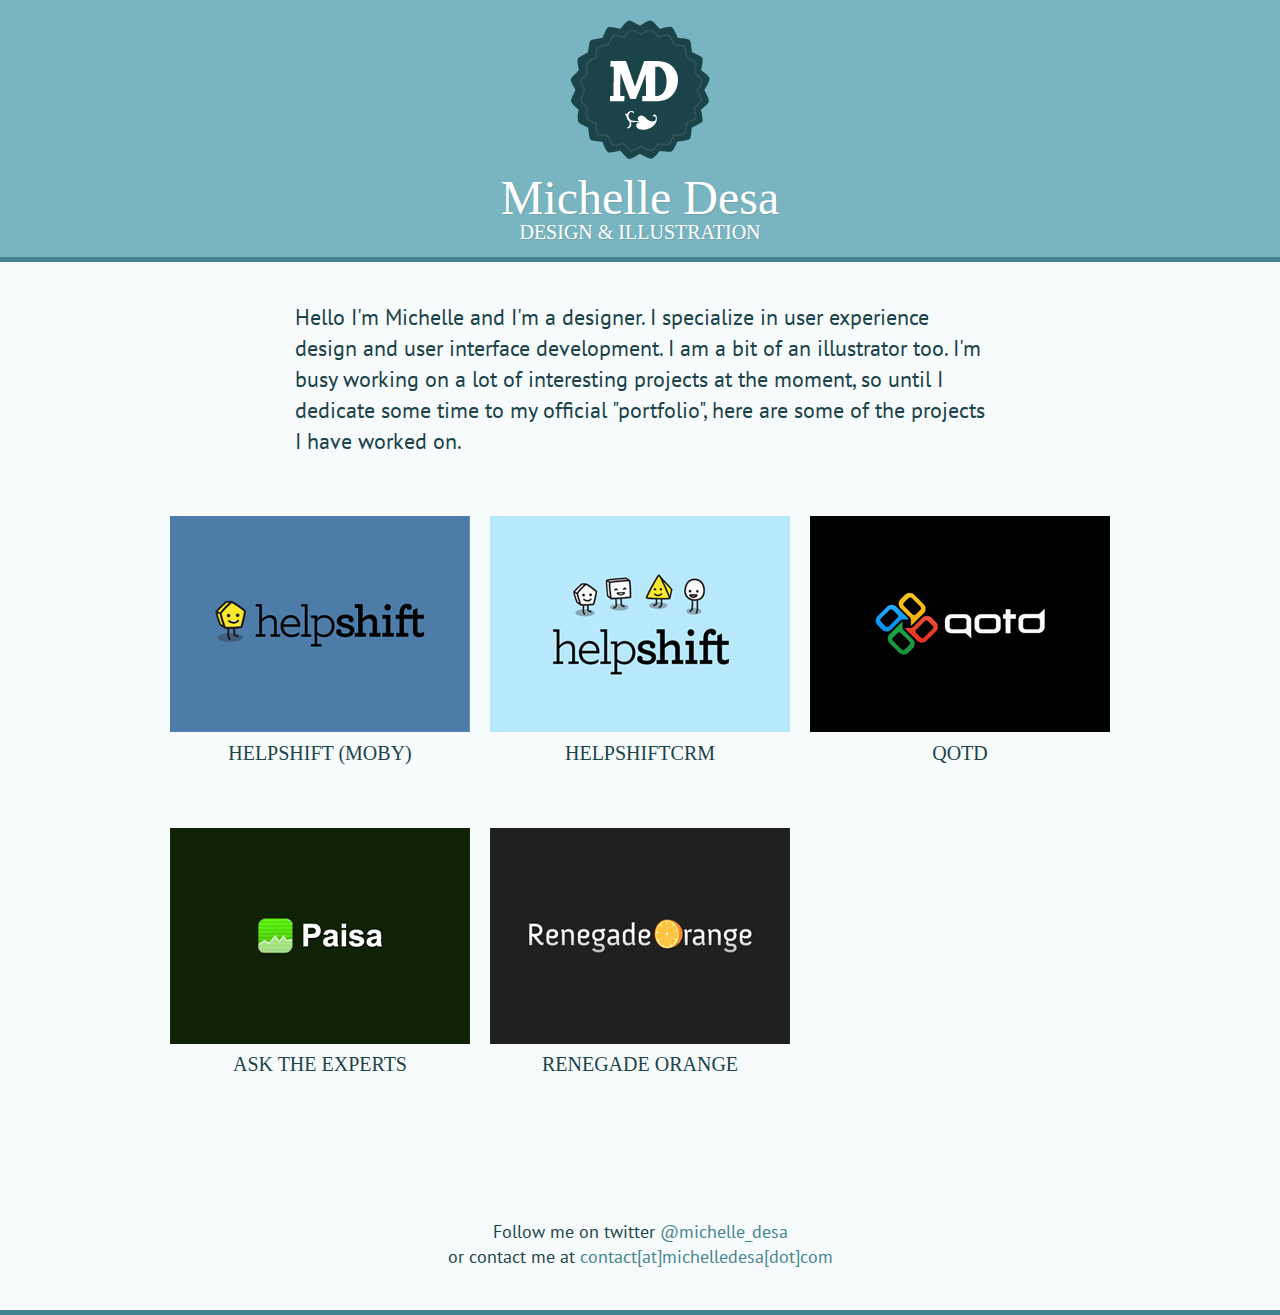
<file: index.html>
<!doctype html>
<html>
  <head>
    <title>Online portfolio of Michelle Desa</title>
    <link href="http://fnt.webink.com/wfs/webink.css/?project=21E90D0D-4D4F-46C2-AD4B-653933BFA4C6&fonts=6640262B-565C-DA91-65E8-EAB57CD97FB4:f=PT Sans,AE620316-2FD9-7C43-B5D3-04BFF058FDDF:f=ChaparralPro-Bold" rel="stylesheet" type="text/css"/>
    <link href='http://fonts.googleapis.com/css?family=PT+Sans' rel='stylesheet' type='text/css'>
    <link rel="stylesheet" media="screen,projection" href="css/screen.css">
  </head>
  <body>
    <header class="page-header">
      <a href="/" class="logo-wrapper">
	<img src="assets/images/logo.png" alt="MD logo">
      </a>
      <h1 class="name">Michelle Desa</h1>
      <h5 class="title">Design & Illustration</h5>
    </header>
    <div class="page">
      <div class="page-content">
	<p class="bio">Hello I'm Michelle and I'm  a designer. I specialize in user experience design and user interface development. I am a bit of an illustrator too. I'm busy working on a lot of interesting projects at the moment, so until I dedicate some time to my official "portfolio", here are some of the projects I have worked on.
	</p>
	<ul class="project-list">
	  <li>
	    <a href="helpshift.html">
	      <img src="assets/images/helpshift-logo.png">
	      <h5 class="project-title">Helpshift (Moby)</h5>
	    </a>
	  </li>
	  <li>
	    <a href="helpshift-crm.html">
	      <img src="assets/images/helpshiftcrm-logo.png">
	      <h5 class="project-title">HelpshiftCRM</h5>
	    </a>
	  </li>
	  <li>
	    <a href="qotd.html">
	      <img src="assets/images/qotd-logo.png">
	      <h5 class="project-title">Qotd</h5>
	    </a>
	  </li>
	  <li>
	    <a href="ask-the-experts.html">
	      <img src="assets/images/asktheexperts-logo.png">
	      <h5 class="project-title">Ask the experts</h5>
	    </a>
	  </li>
	  <li>
	    <a href="renegade-orange.html">
	      <img src="assets/images/renegadeorange-logo.png">
	      <h5 class="project-title">Renegade Orange</h5>
	    </a>
	  </li>
      </div>
    </div>
    <footer class="page-footer">
      <p>
	Follow me on twitter <a href="https://twitter.com/michelle_desa">@michelle_desa</a>
	<br/>
	or contact me at <a href="mailto:contact@michelledesa.com">contact[at]michelledesa[dot]com</a>
      </p>
    </footer>
  </body>
</html>
</file>
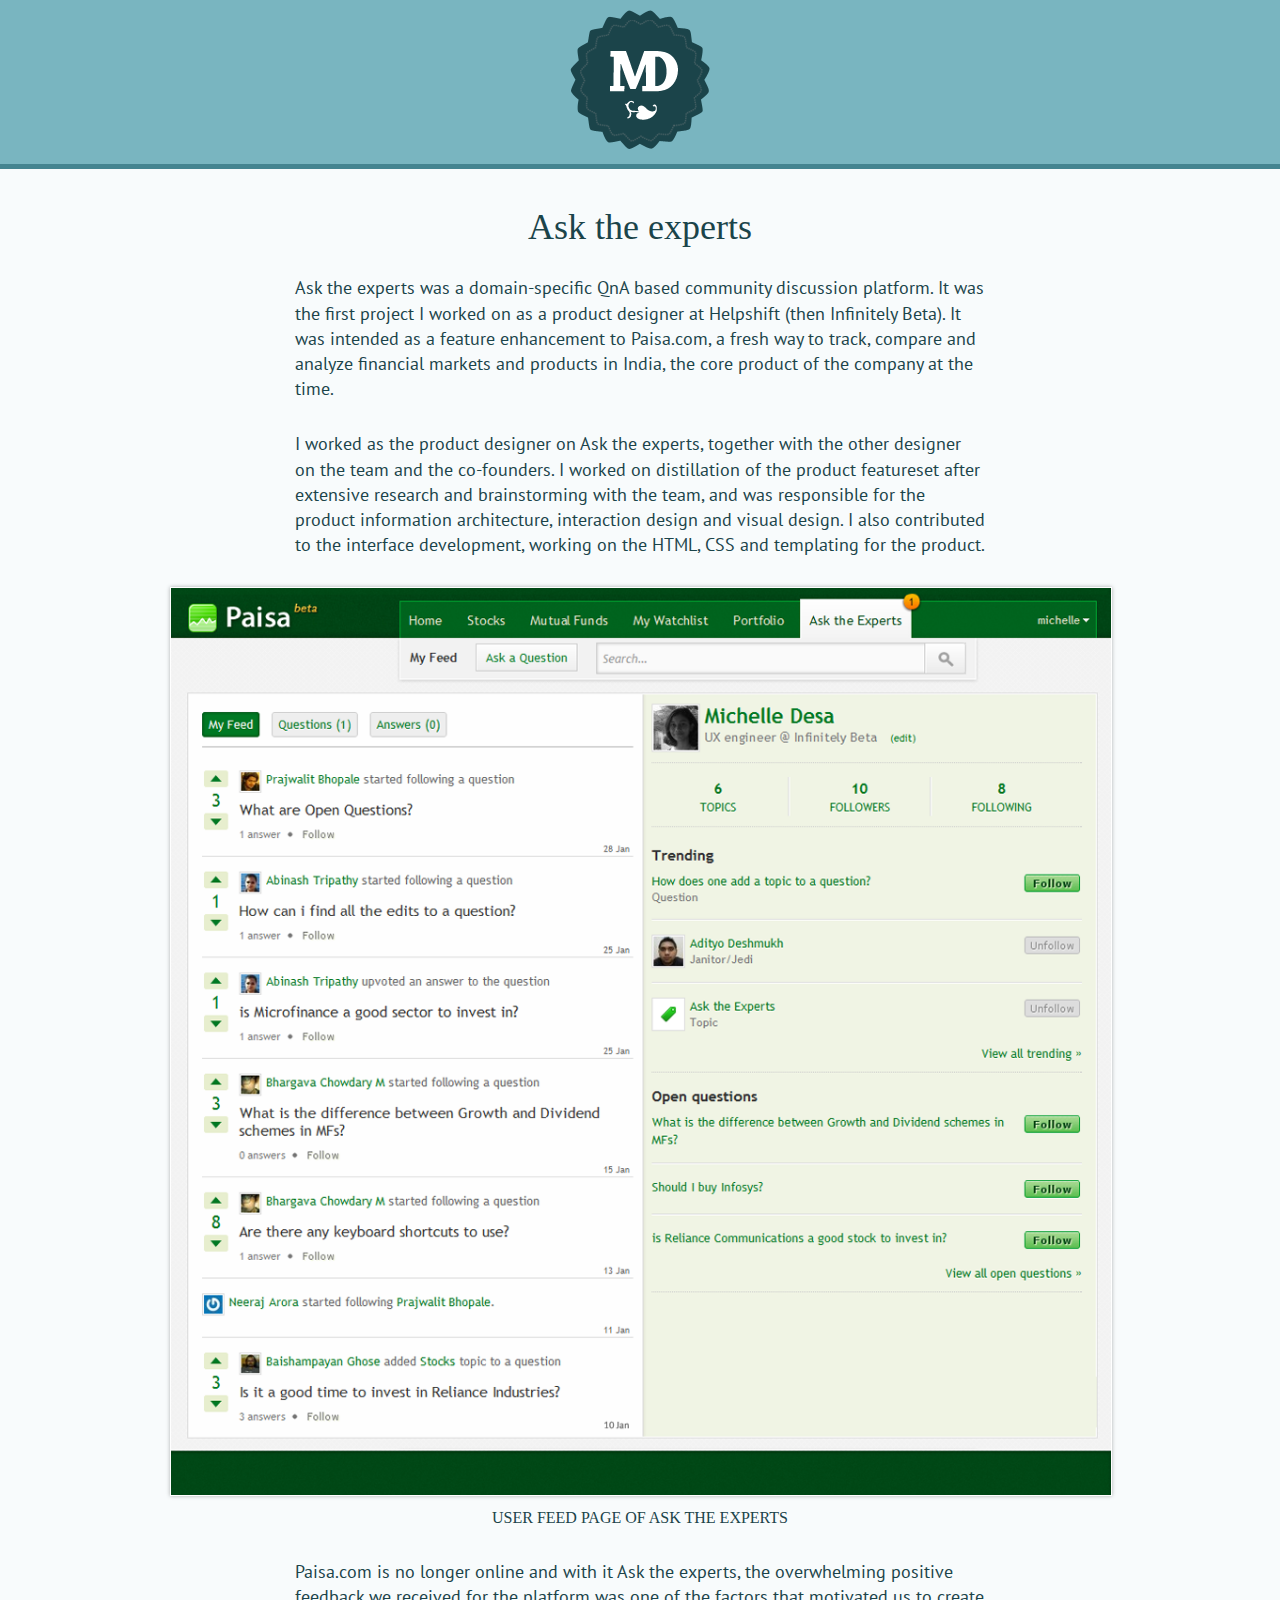
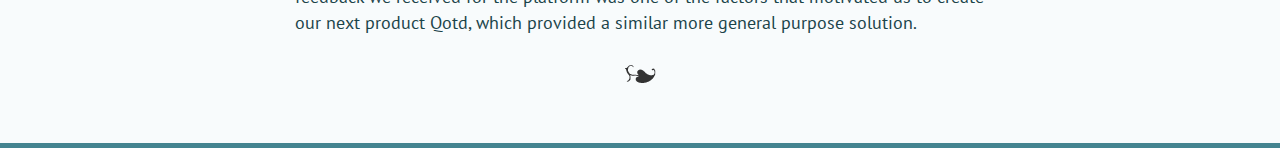
<file: ask-the-experts.html>
<!doctype html>
<html>
  <head>
    <title>Ask the experts</title>
    <link href="http://fnt.webink.com/wfs/webink.css/?project=21E90D0D-4D4F-46C2-AD4B-653933BFA4C6&fonts=6640262B-565C-DA91-65E8-EAB57CD97FB4:f=PT Sans,AE620316-2FD9-7C43-B5D3-04BFF058FDDF:f=ChaparralPro-Bold" rel="stylesheet" type="text/css"/>
    <link href='http://fonts.googleapis.com/css?family=PT+Sans' rel='stylesheet' type='text/css'>
    <link rel="stylesheet" media="screen,projection" href="css/screen.css">
    <!--[if lt IE 9]>
	<script src="js/html5shiv.js"></script>
    <![endif]-->
  </head>
  <body class="project-page">
    <header class="page-header">
      <a href="/" class="logo-wrapper">
	<img src="assets/images/logo.png" alt="MD Logo">
      </a>
    </header>
    <div class="page">
      <div class="page-content">
	<h2 class="content-header">Ask the experts</h2>
	<p>
	  Ask the experts was a domain-specific QnA based community discussion platform. It was the first project I worked on as a product designer at Helpshift (then Infinitely Beta). It was intended as a feature enhancement to Paisa.com, a fresh way to track, compare and analyze financial markets and products in India, the core product of the company at the time.
	</p>
	<p>
	  I worked as the product designer on Ask the experts, together with the other designer on the team and the co-founders. I worked on distillation of the product featureset after extensive research and brainstorming with the team, and was responsible for the product information  architecture, interaction design and visual design. I also contributed to the interface development, working on the HTML, CSS and templating for the product.
	</p>
	<figure>
	  <img src="assets/images/project-screens/asktheexperts-userfeed.png" alt="User feed page of Ask the experts">
	  <figcaption>User feed page of Ask the experts</figcaption>
	</figure>
	<p>
	  Paisa.com is no longer online and with it Ask the experts, the overwhelming positive feedback we received for the platform was one of the factors that motivated us to create our next product Qotd, which provided a similar more general purpose solution.
	</p>
	<img src="assets/images/post-footer-icon.png" class="post-footer-icon">
      </div>
    </div>
    <footer class="page-footer">
    </footer>
  </body>
</html>
</file>
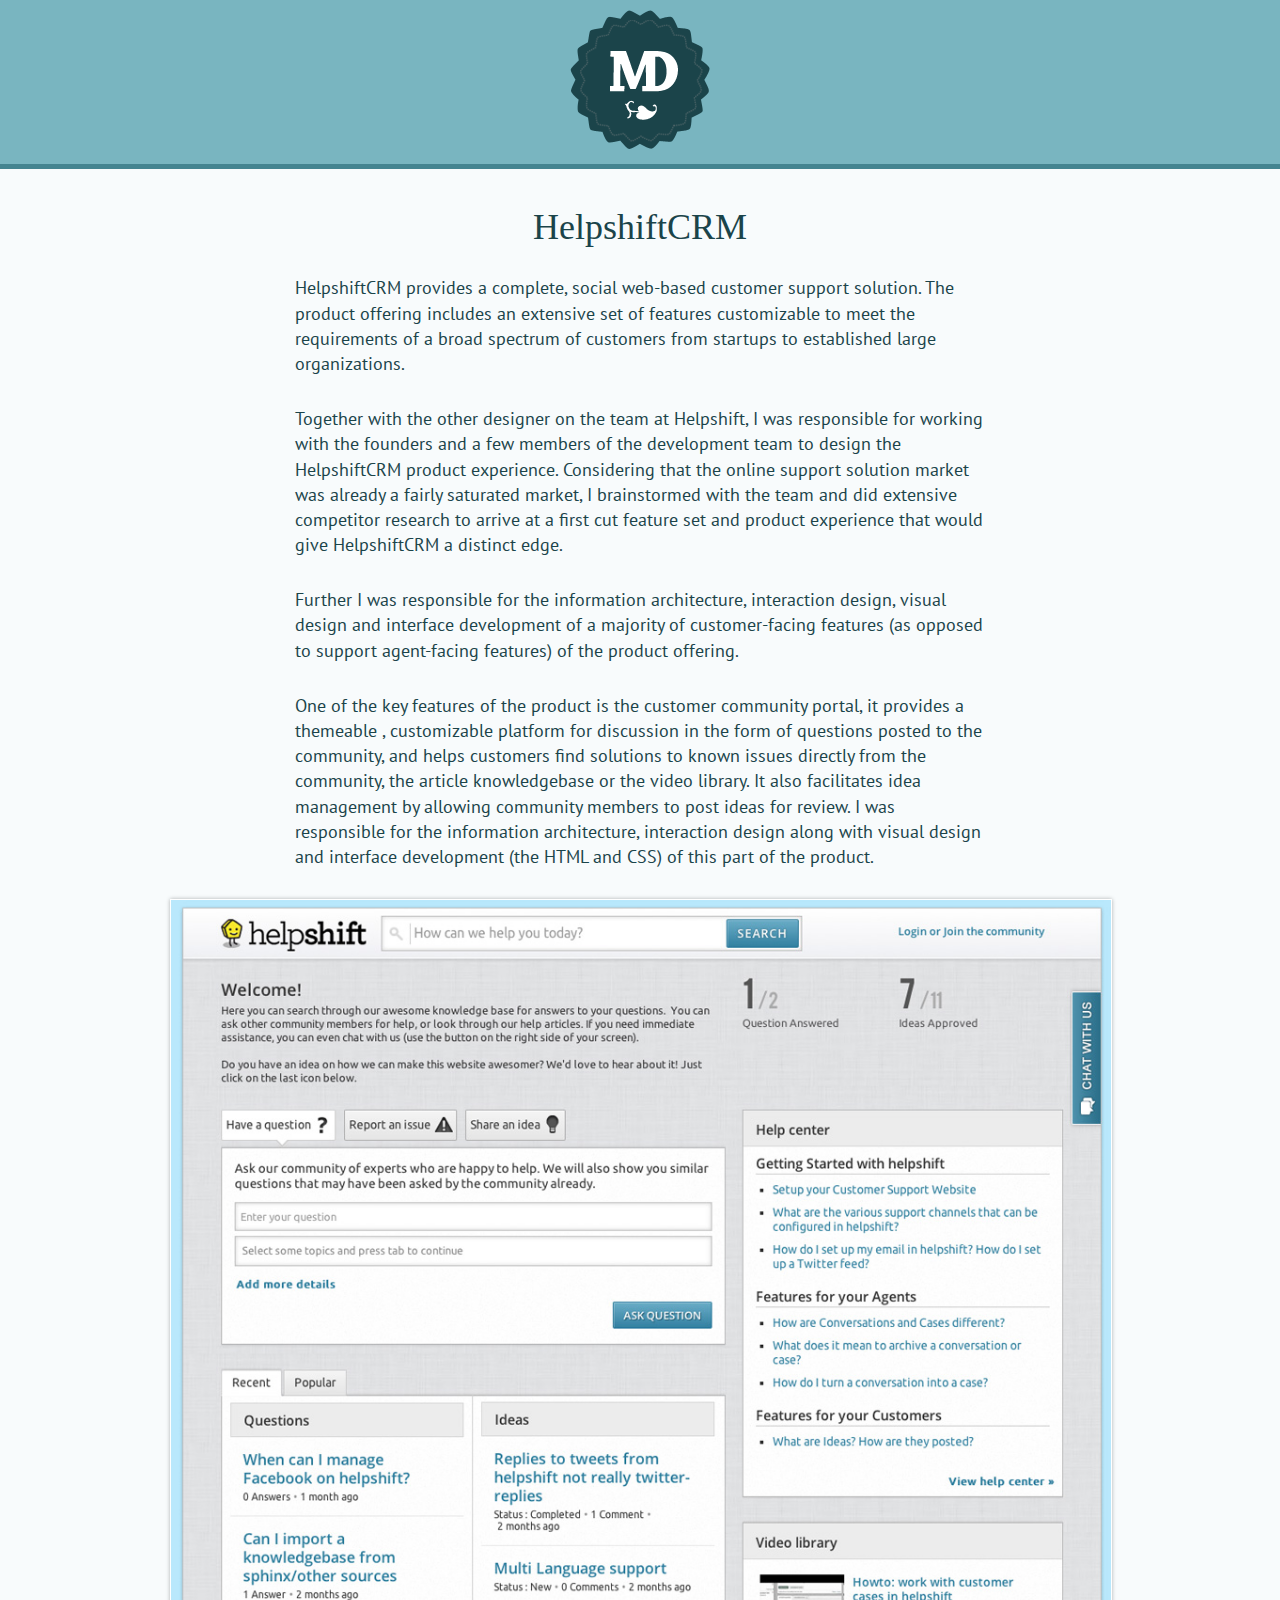
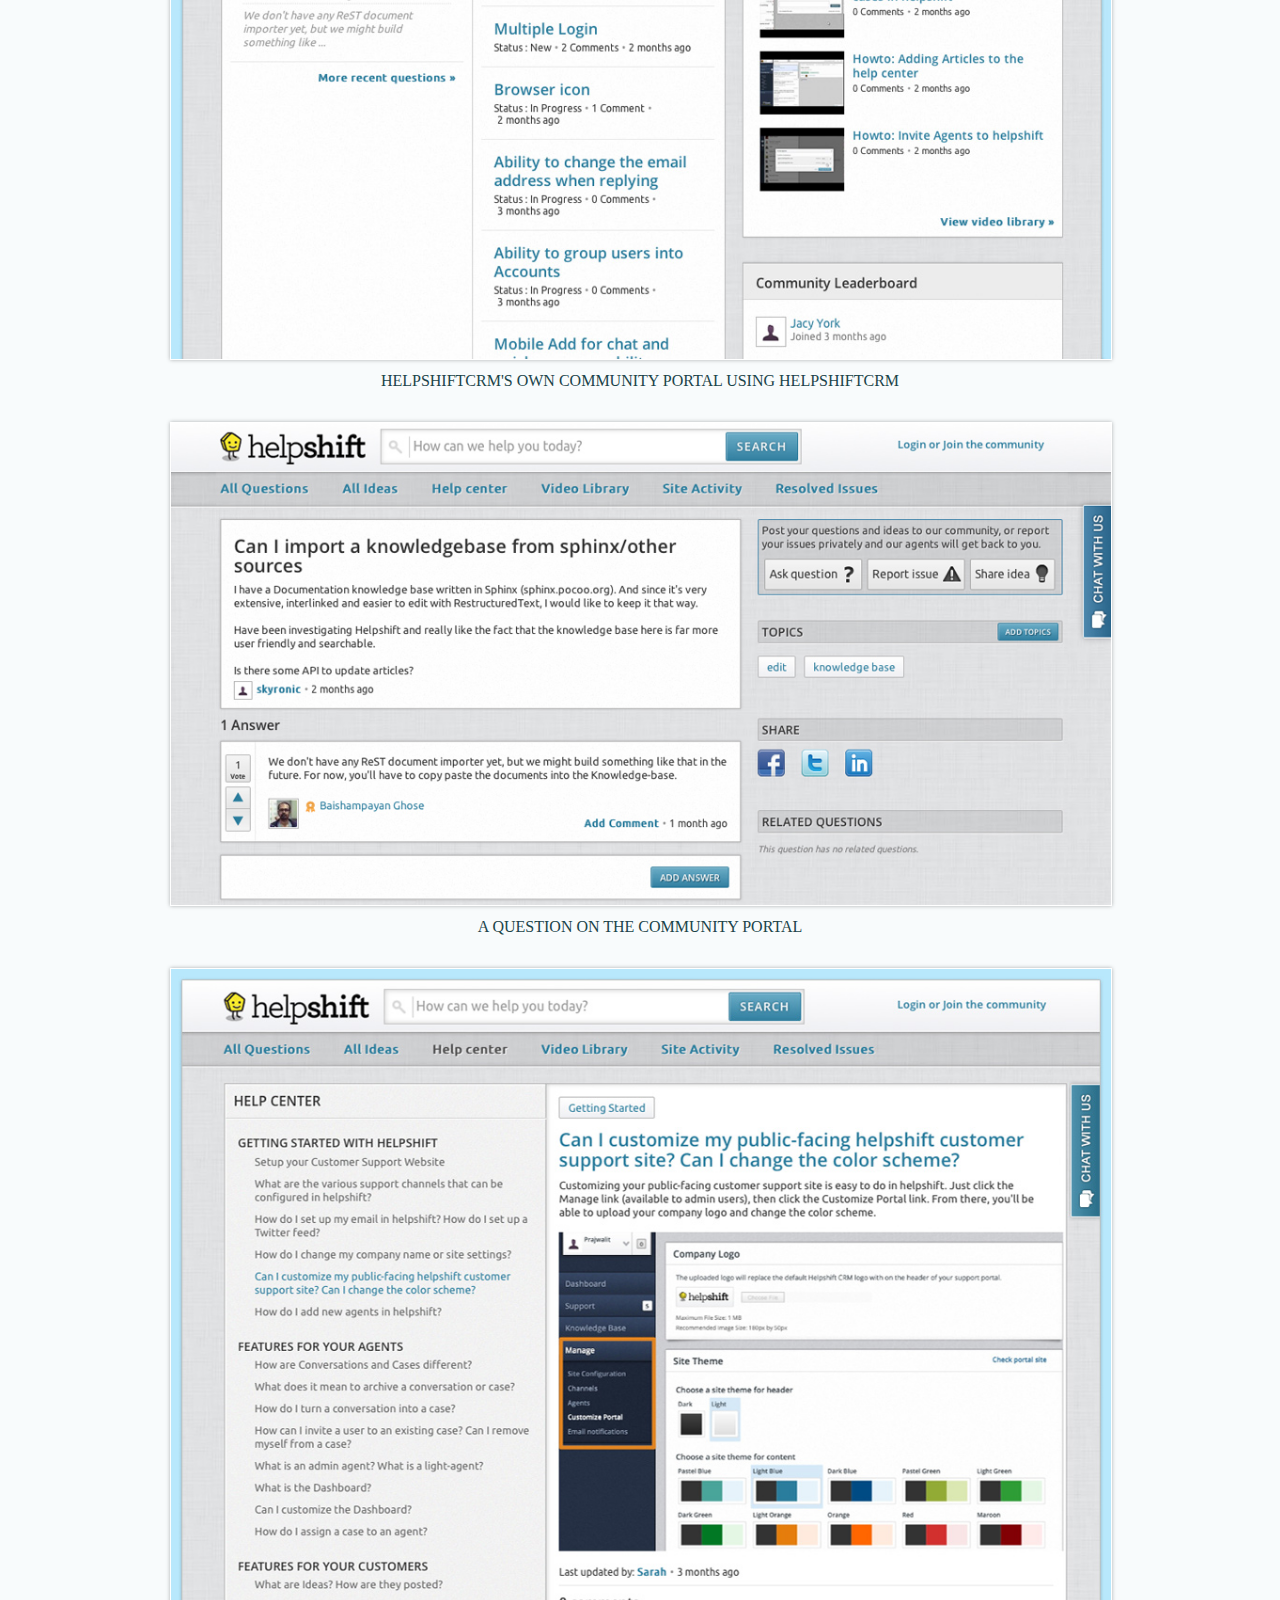
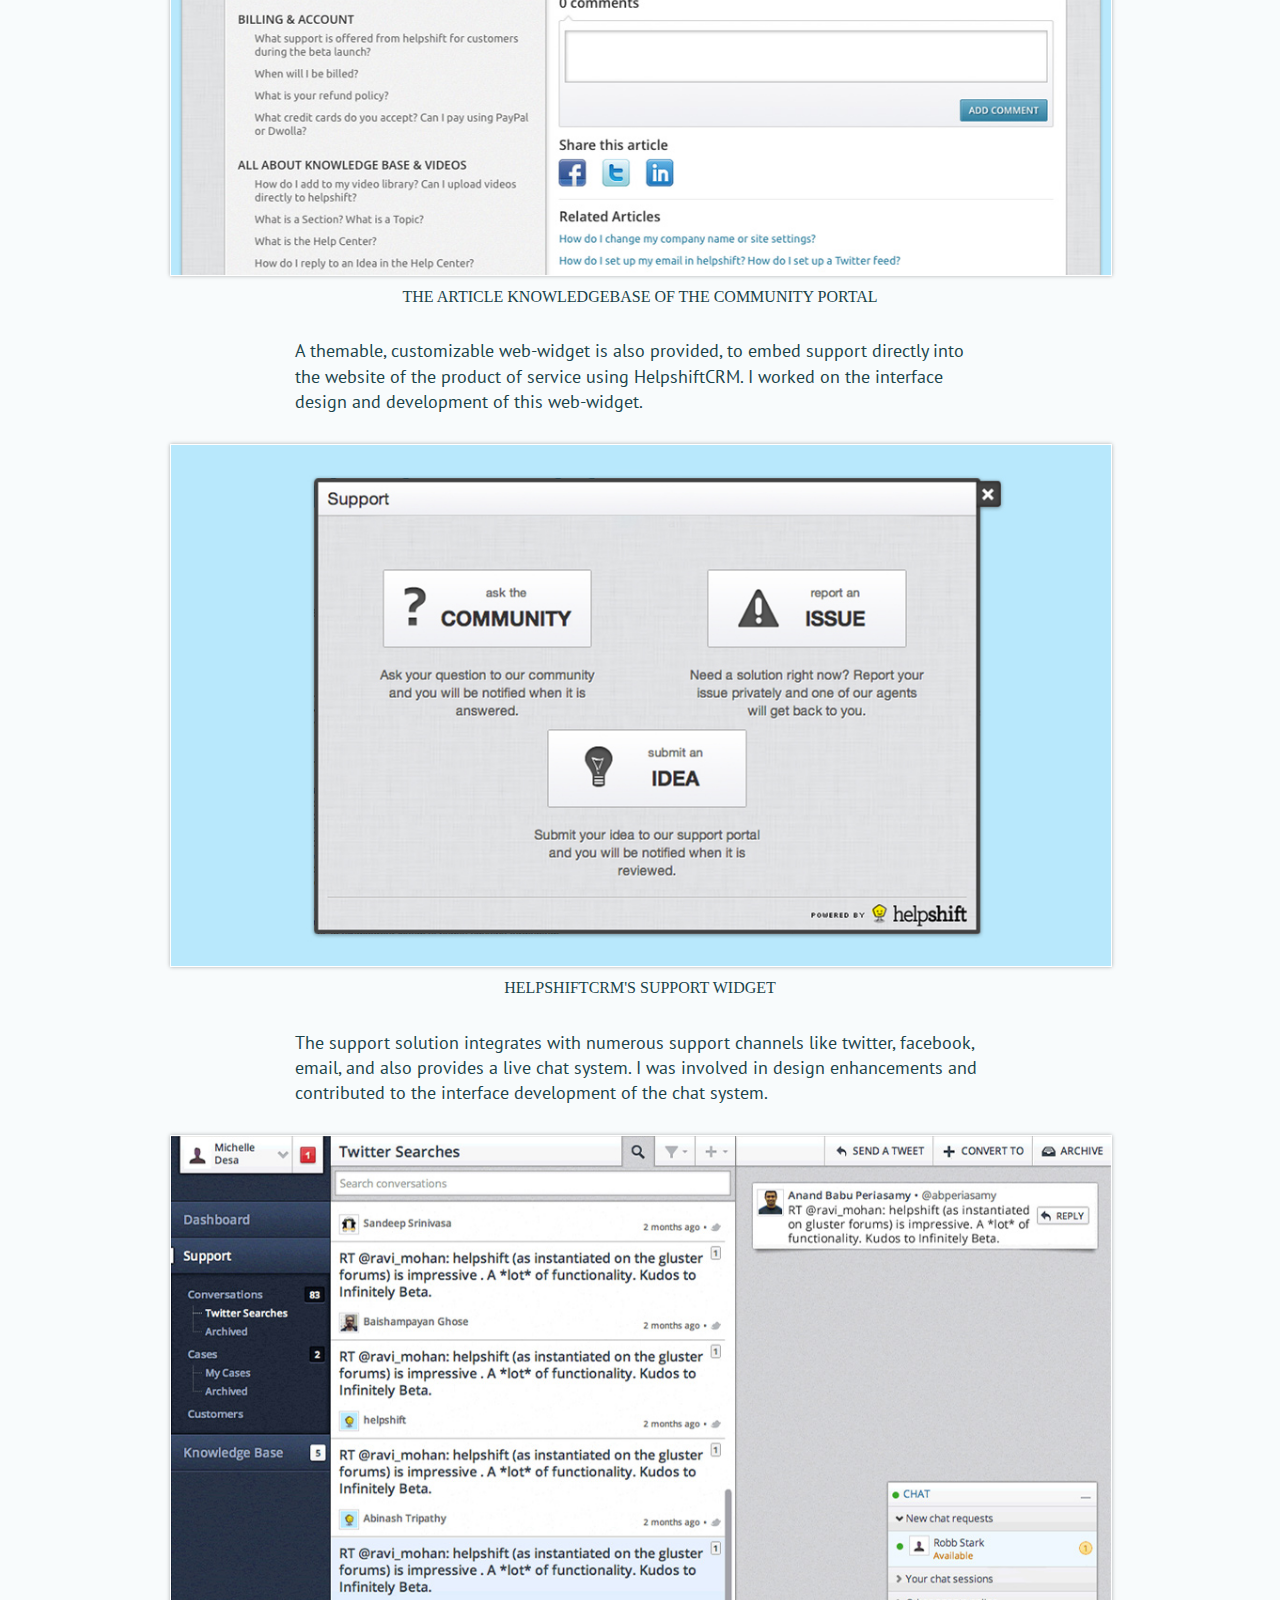
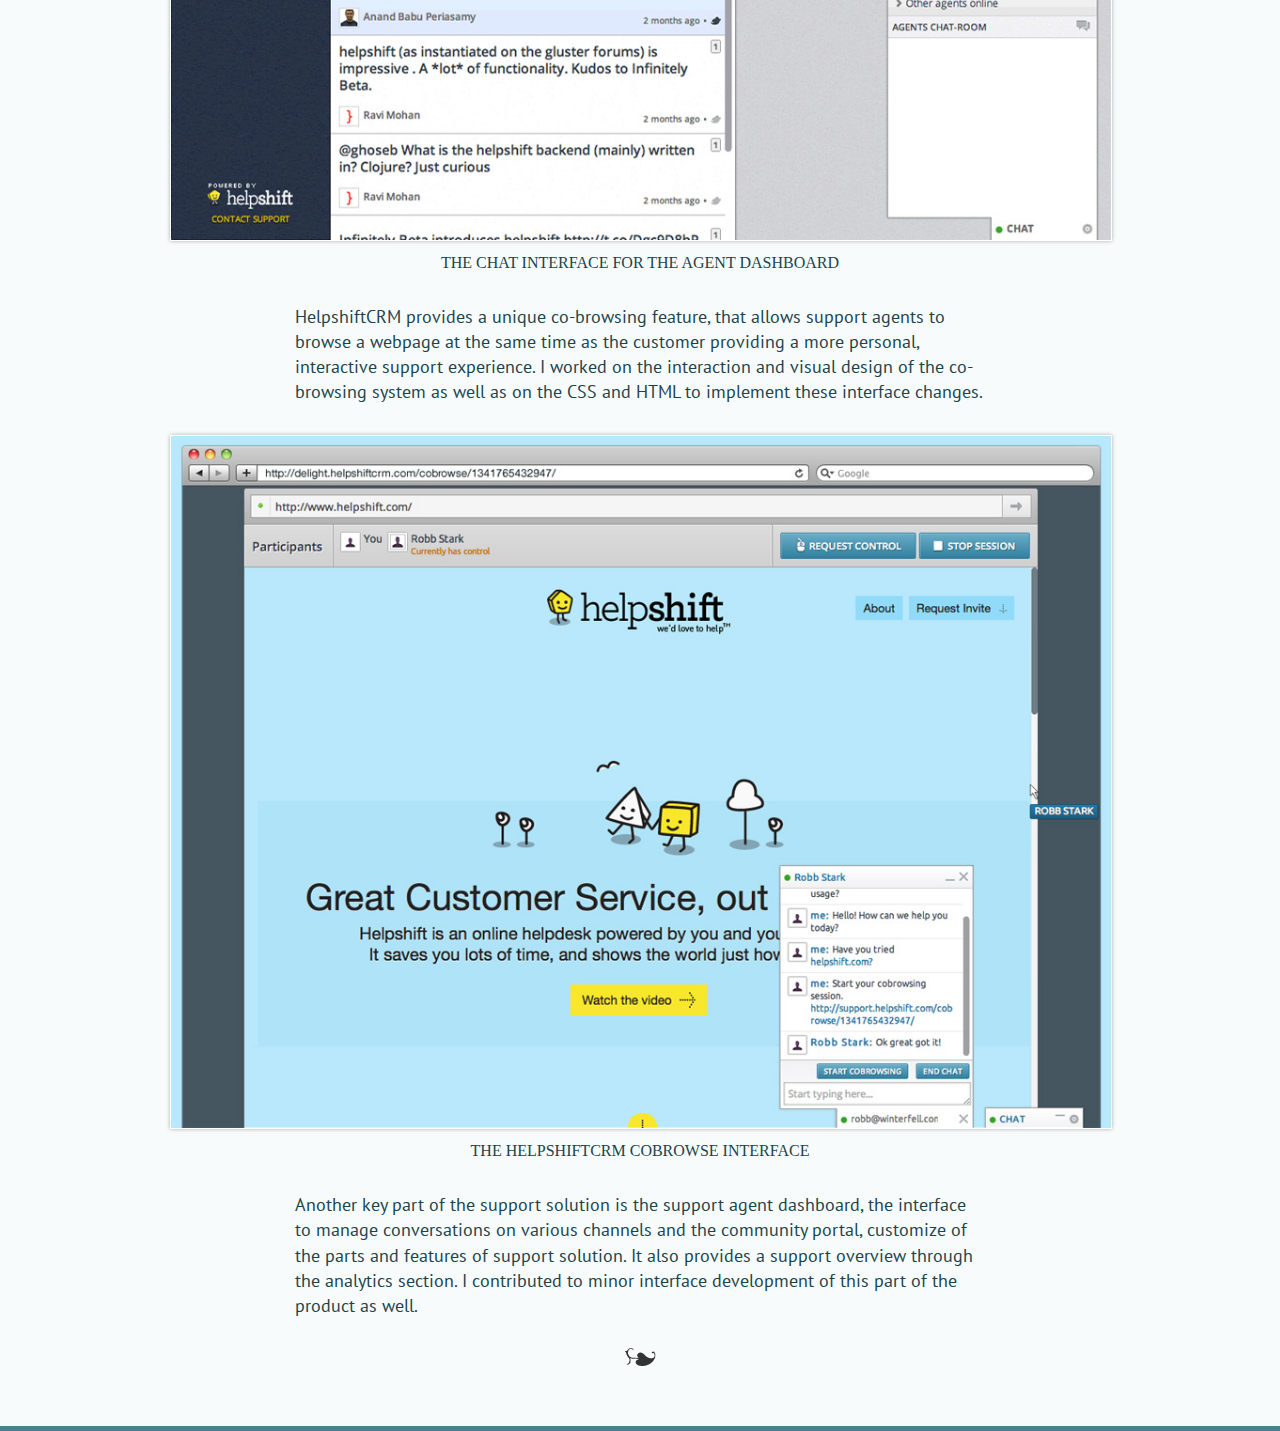
<file: helpshift-crm.html>
<!doctype html>
<html>
  <head>
    <title>HelpshiftCRM</title>
    <link href="http://fnt.webink.com/wfs/webink.css/?project=21E90D0D-4D4F-46C2-AD4B-653933BFA4C6&fonts=6640262B-565C-DA91-65E8-EAB57CD97FB4:f=PT Sans,AE620316-2FD9-7C43-B5D3-04BFF058FDDF:f=ChaparralPro-Bold" rel="stylesheet" type="text/css"/>
    <link href='http://fonts.googleapis.com/css?family=PT+Sans' rel='stylesheet' type='text/css'>
    <link rel="stylesheet" media="screen,projection" href="css/screen.css">
    <!--[if lt IE 9]>
	<script src="js/html5shiv.js"></script>
    <![endif]-->
  </head>
  <body class="project-page">
    <header class="page-header">
      <a href="/" class="logo-wrapper">
	<img src="assets/images/logo.png" alt="MD Logo">
      </a>
    </header>
    <div class="page">
      <div class="page-content">
	<h2 class="content-header">HelpshiftCRM</h2>
	<p>
	  HelpshiftCRM provides a complete, social web-based customer support solution. The product offering includes an extensive set of features customizable to meet the requirements of a broad spectrum of customers from startups to established large organizations. 
	</p>
	<p>
	  Together with the other designer on the team at Helpshift, I was responsible for working with the founders and a few members of the development team to design the HelpshiftCRM product experience. Considering that the online support solution market was already a fairly saturated market, I brainstormed with the team and did extensive competitor research to arrive at a first cut feature set and product experience that would give HelpshiftCRM a distinct edge. 
	</p>
	<p>
	  Further I was responsible for the information architecture, interaction design, visual design and interface development of a majority of customer-facing features (as opposed to support agent-facing features) of the product offering. 
	</p>
	<p>
	  One of the key features of the product is the customer community portal, it provides a themeable , customizable platform for discussion in the form of questions posted to the community, and helps customers find solutions to known issues directly from the community, the article knowledgebase or the video library. It also facilitates idea management by allowing community members to post ideas for review. I was responsible for the information architecture, interaction design along with visual design and interface development (the HTML and CSS) of this part of the product. 
	</p>
	<figure>
	  <img src="assets/images/project-screens/helpshiftcrm-portal-home.jpg" alt="HelpshiftCRM's own community portal using HelpshiftCRM">
	  <figcaption>HelpshiftCRM's own community portal using HelpshiftCRM</figcaption>
	</figure>
	<figure>
	  <img src="assets/images/project-screens/helpshiftcrm-question.jpg" alt="An example question on HelpshiftCRM community portal">
	  <figcaption>A question on the community portal</figcaption>
	</figure>
	<figure>
	  <img src="assets/images/project-screens/helpshiftcrm-kb.jpg" alt="The article knowledgebase of the community portal">
	  <figcaption>The article knowledgebase of the community portal</figcaption>
	</figure>
	<p>
	  A themable, customizable web-widget is also provided, to embed support directly into the website of the product of service using HelpshiftCRM. I worked on the interface design and development of this web-widget.
	</p>
	<figure>
	  <img src="assets/images/project-screens/helpshiftcrm-widget.jpg" alt="HelpshiftCRM's support widget">
	  <figcaption>HelpshiftCRM's support widget</figcaption>
	</figure>
	<p>
	  The support solution integrates with numerous support channels like twitter, facebook, email, and also provides a live chat system. I was involved in design enhancements and contributed to the interface development of the chat system.
	</p>
	<figure>
	  <img src="assets/images/project-screens/helpshiftcrm-chat-agent.jpg" alt="The chat interface for the agent dashboard">
	  <figcaption>The chat interface for the agent dashboard</figcaption>
	</figure>
	<p>
	  HelpshiftCRM provides a unique co-browsing feature, that allows support agents to browse a webpage at the same time as the customer providing a more personal, interactive support experience. I worked on the interaction and  visual design of the co-browsing system as well as on the CSS and HTML to implement these interface changes.
	</p>
	<figure>
	  <img src="assets/images/project-screens/helpshiftcrm-cobrowse-agent.png" alt="The HelpshiftCRM cobrowsing (agent view)">
	  <figcaption>The HelpshiftCRM cobrowse interface</figcaption>
	</figure>
	<p>
	  Another key part of the support solution is the support agent dashboard, the interface to manage conversations on various channels and the community portal, customize of the parts and features of support solution. It also provides a support overview through the analytics section.
I contributed to minor interface development of this part of the product as well.
	</p>
	<img src="assets/images/post-footer-icon.png" class="post-footer-icon">
      </div>
    </div>
    <footer class="page-footer">
    </footer>
  </body>
</html>
</file>
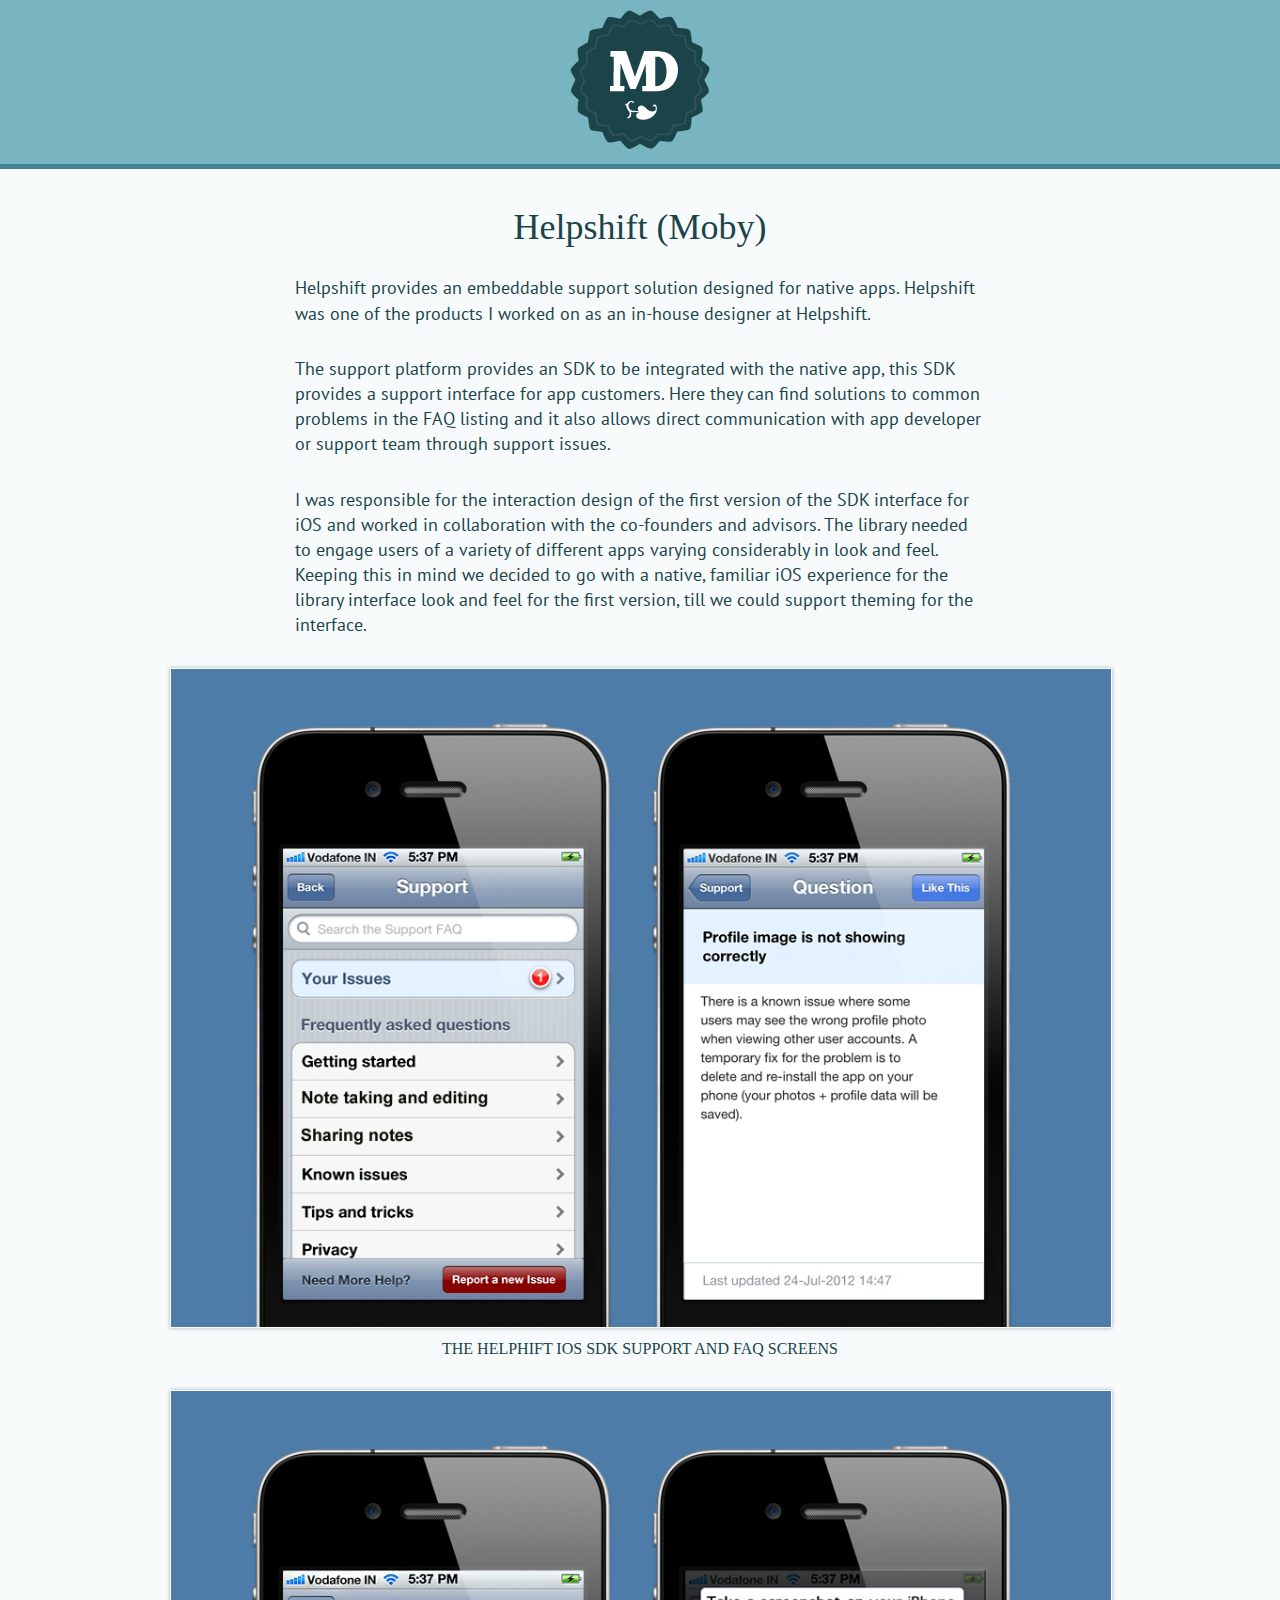
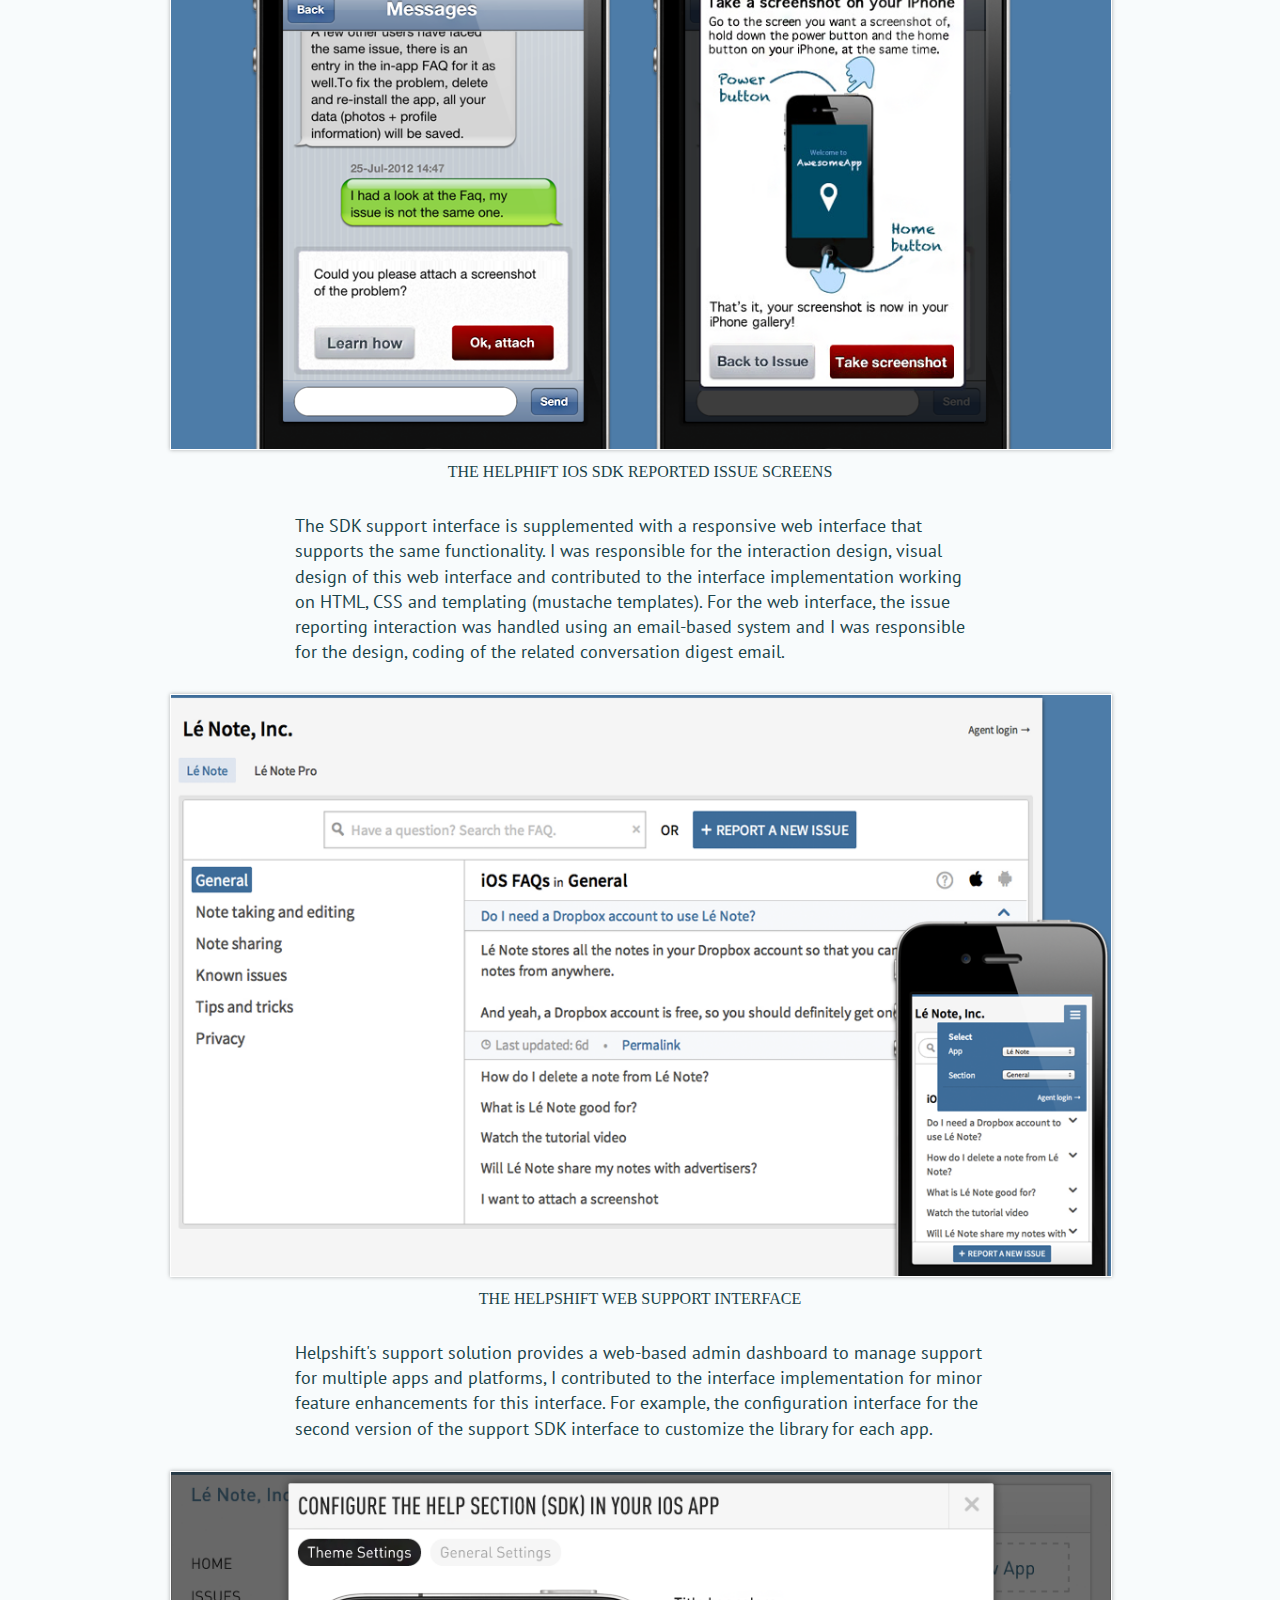
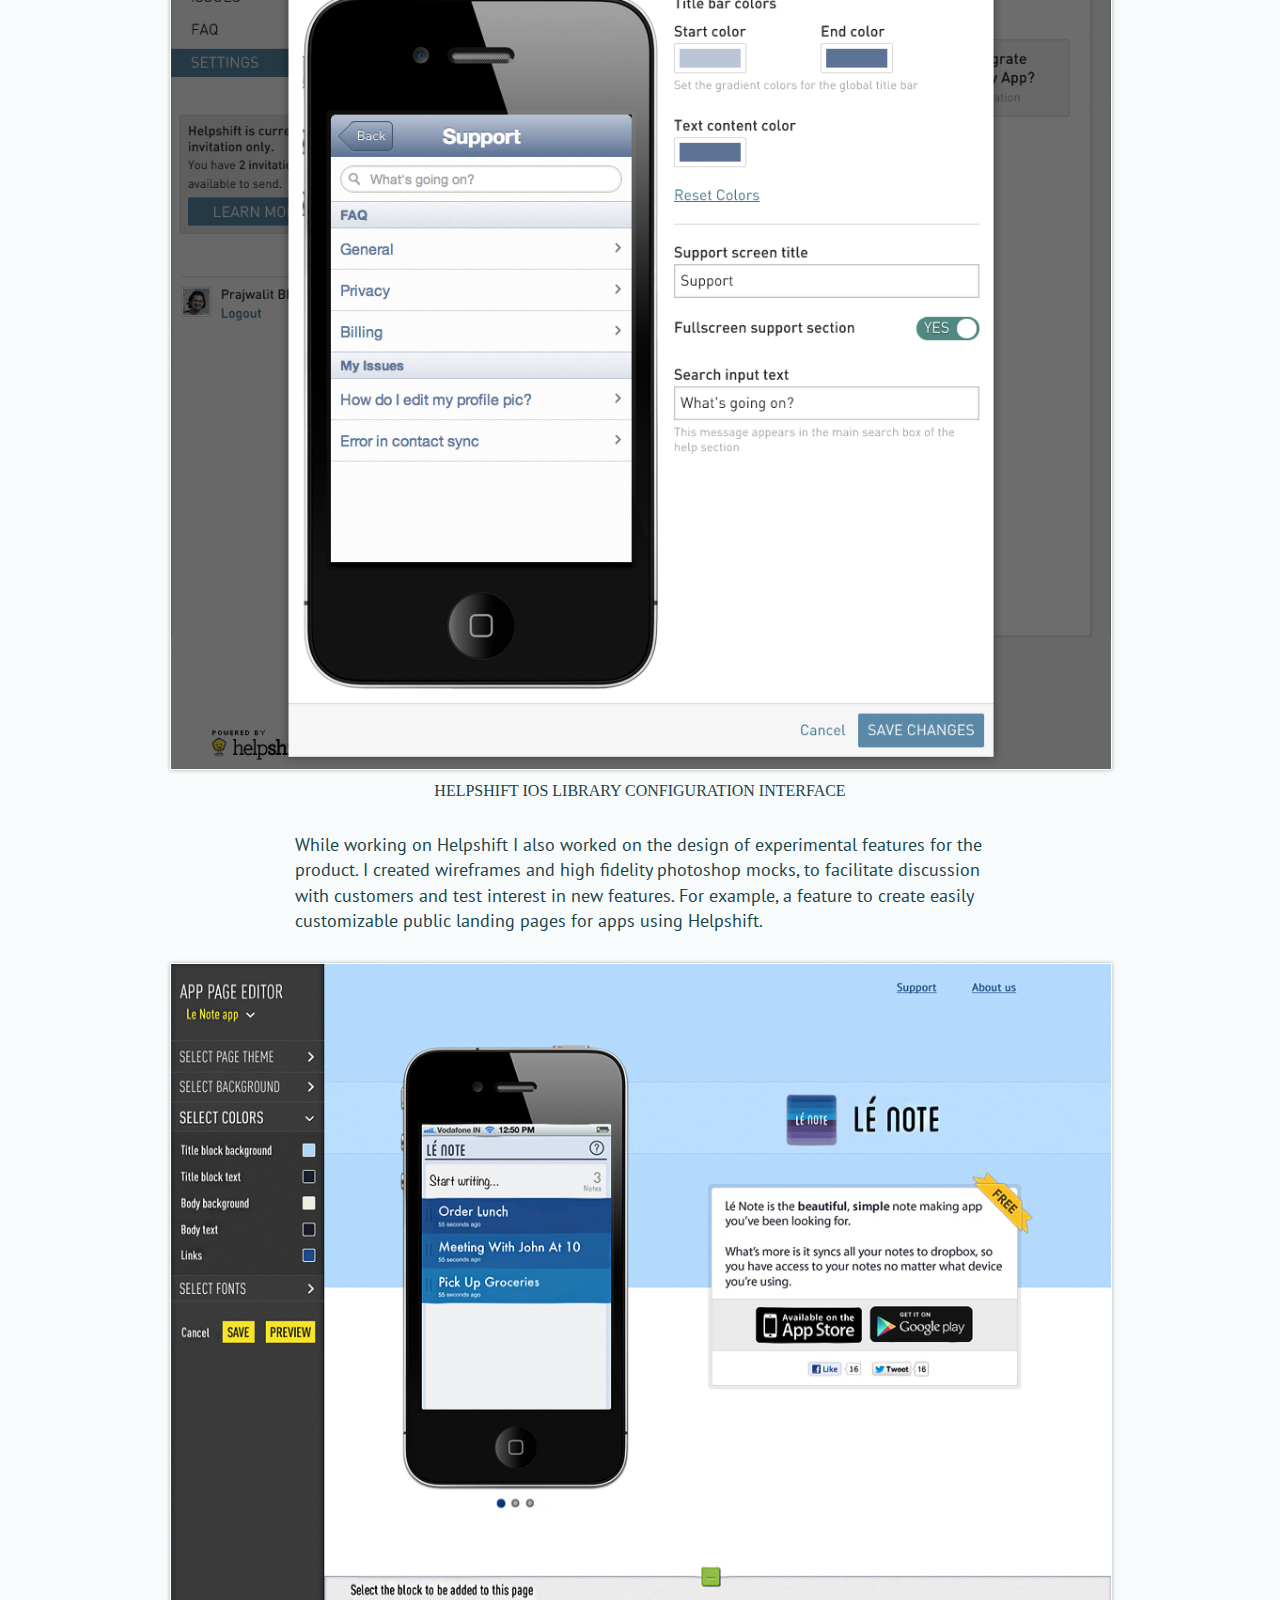
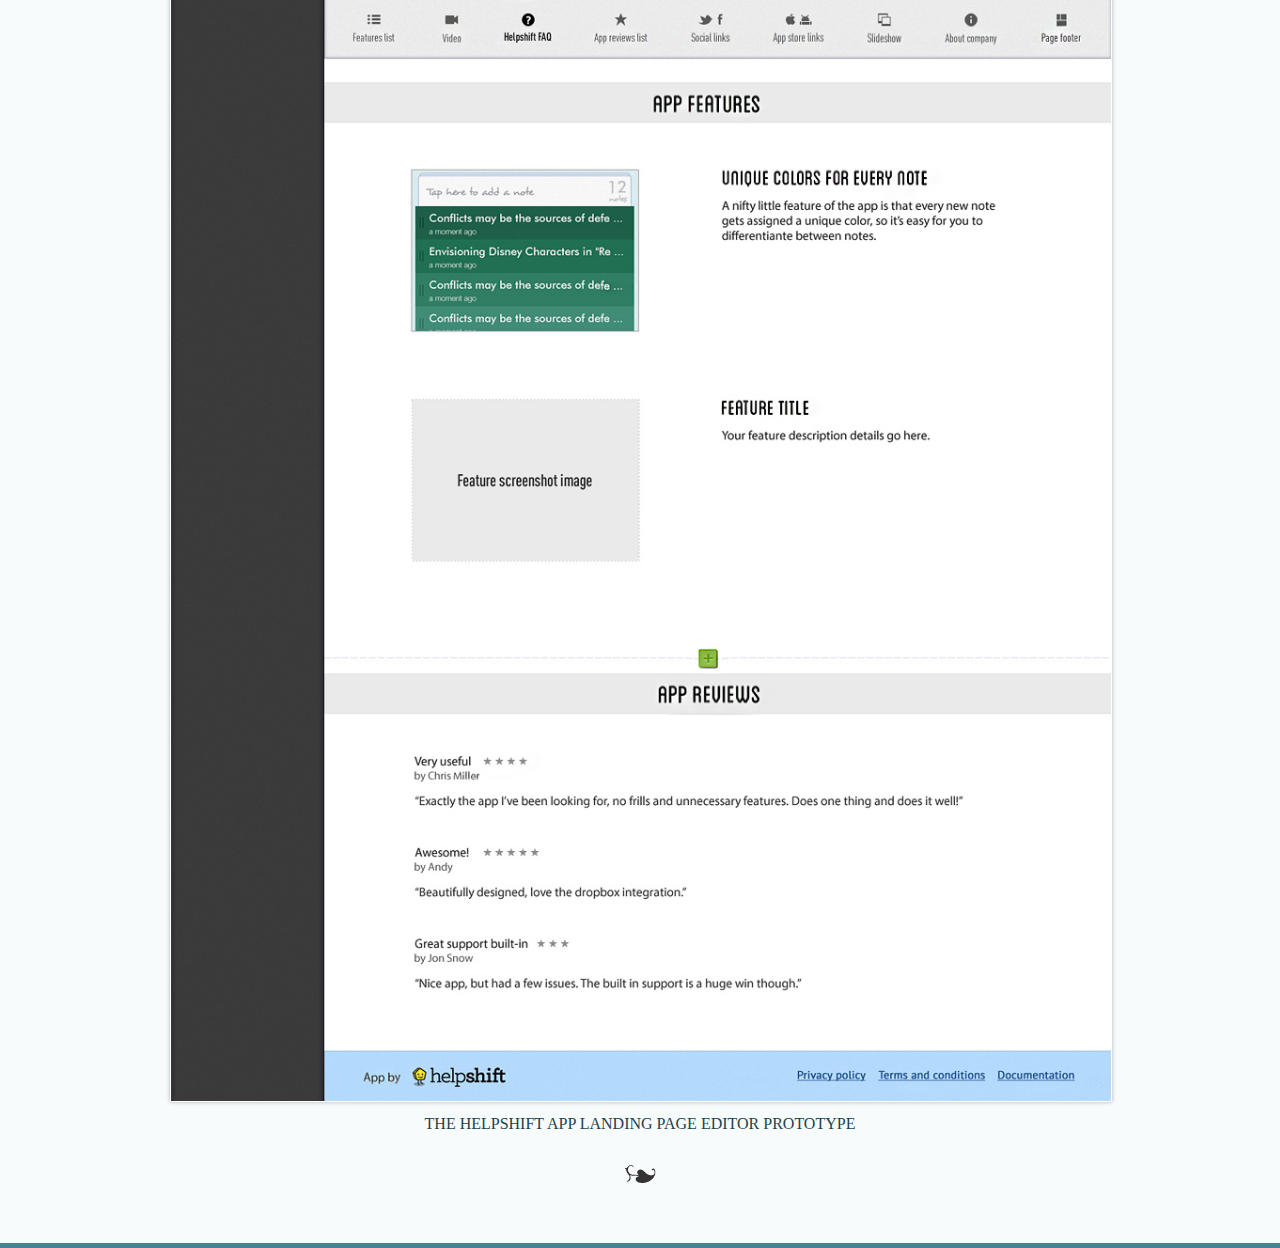
<file: helpshift.html>
<!doctype html>
<html>
<head>
  <title>Helpshift Moby</title>
  <link href="http://fnt.webink.com/wfs/webink.css/?project=21E90D0D-4D4F-46C2-AD4B-653933BFA4C6&fonts=6640262B-565C-DA91-65E8-EAB57CD97FB4:f=PT Sans,AE620316-2FD9-7C43-B5D3-04BFF058FDDF:f=ChaparralPro-Bold" rel="stylesheet" type="text/css"/>
  <link href='http://fonts.googleapis.com/css?family=PT+Sans' rel='stylesheet' type='text/css'>
  <link rel="stylesheet" media="screen,projection" href="css/screen.css">
  <!--[If lt IE 9]>
      <script src="js/html5shiv.js"></script>
  <!--[endif]-->
</head>
<body class="project-page">
  <header class="page-header">
    <a href="/" class="logo-wrapper">
      <img src="assets/images/logo.png" alt="MD Logo">
    </a>
  </header>
  <div class="page">
    <div class="page-content">
      <h2 class="content-header">Helpshift (Moby)</h2>
      <p>
	Helpshift provides an embeddable support solution designed for native apps. Helpshift was one of the products I worked on as an in-house designer at Helpshift. 
      </p>
      <p>
	The support platform provides an SDK to be integrated with the native app, this SDK provides a support interface for app customers. Here they can find solutions to common problems in the FAQ listing and it also allows direct communication with app developer or support team through support issues. 	
      </p>
      <p>
	I was responsible for the interaction design of the first version of the SDK interface for iOS and worked in collaboration with the co-founders and advisors. The library needed to engage users of a variety of different apps varying considerably in look and feel. Keeping this in mind we decided to go with a native, familiar iOS experience for the library interface look and feel for the first version, till we could support theming for the interface.
      </p>
      <figure>
	<img src="assets/images/project-screens/helpshift-lib-home-faq.png" alt="Helphift iOS SDK support and FAQ screens">
	<figcaption>The Helphift iOS SDK support and FAQ screens</figcaption>
      </figure>
      <figure>
	<img src="assets/images/project-screens/helpshift-lib-issue-tutorial.png" alt="Helphift iOS SDK reported issue screens">
	<figcaption>The Helphift iOS SDK reported issue screens</figcaption>
      </figure>
      <p>
	The SDK support interface is supplemented with a responsive web interface that supports the same functionality. I was responsible for the interaction design, visual design of this web interface and contributed to the interface implementation working on HTML, CSS and templating (mustache templates). For the web interface, the issue reporting interaction was handled using an email-based system and I was responsible for the design, coding of the related conversation digest email. 	
      </p>
      <figure>
	  <img src="assets/images/project-screens/helpshift-webUI.png" alt="Helpshift web support interface">
	<figcaption>The Helpshift web support interface</figcaption>
      </figure>
      <p>
	Helpshift's support solution provides a web-based admin dashboard to manage support for multiple apps and platforms, I contributed to the interface implementation for minor feature enhancements for this interface. For example, the configuration interface for the second version of the support SDK interface to customize the library for each app.
      </p>
      <figure>
	<img src="assets/images/project-screens/helpshift-lib-configuration.png" alt="Helpshift iOS library configuration interface">
	<figcaption>Helpshift iOS library configuration interface</figcaption>
      </figure>
      <p>
	While working on Helpshift I also worked on the design of experimental features for the product. I created wireframes and high fidelity photoshop mocks, to facilitate discussion with customers and test interest in new features. For example, a feature to create easily customizable public landing pages for apps using Helpshift.
      </p>
      <figure>
	<img src="assets/images/project-screens/helpshift-page-editor.jpg" alt="App landing page editor">
	<figcaption>The Helpshift App landing page editor prototype</figcaption>
      </figure>
      <img src="assets/images/post-footer-icon.png" class="post-footer-icon">
    </div>
  </div>
  <footer class="page-footer">
  </footer>
</body>
</html>
</file>
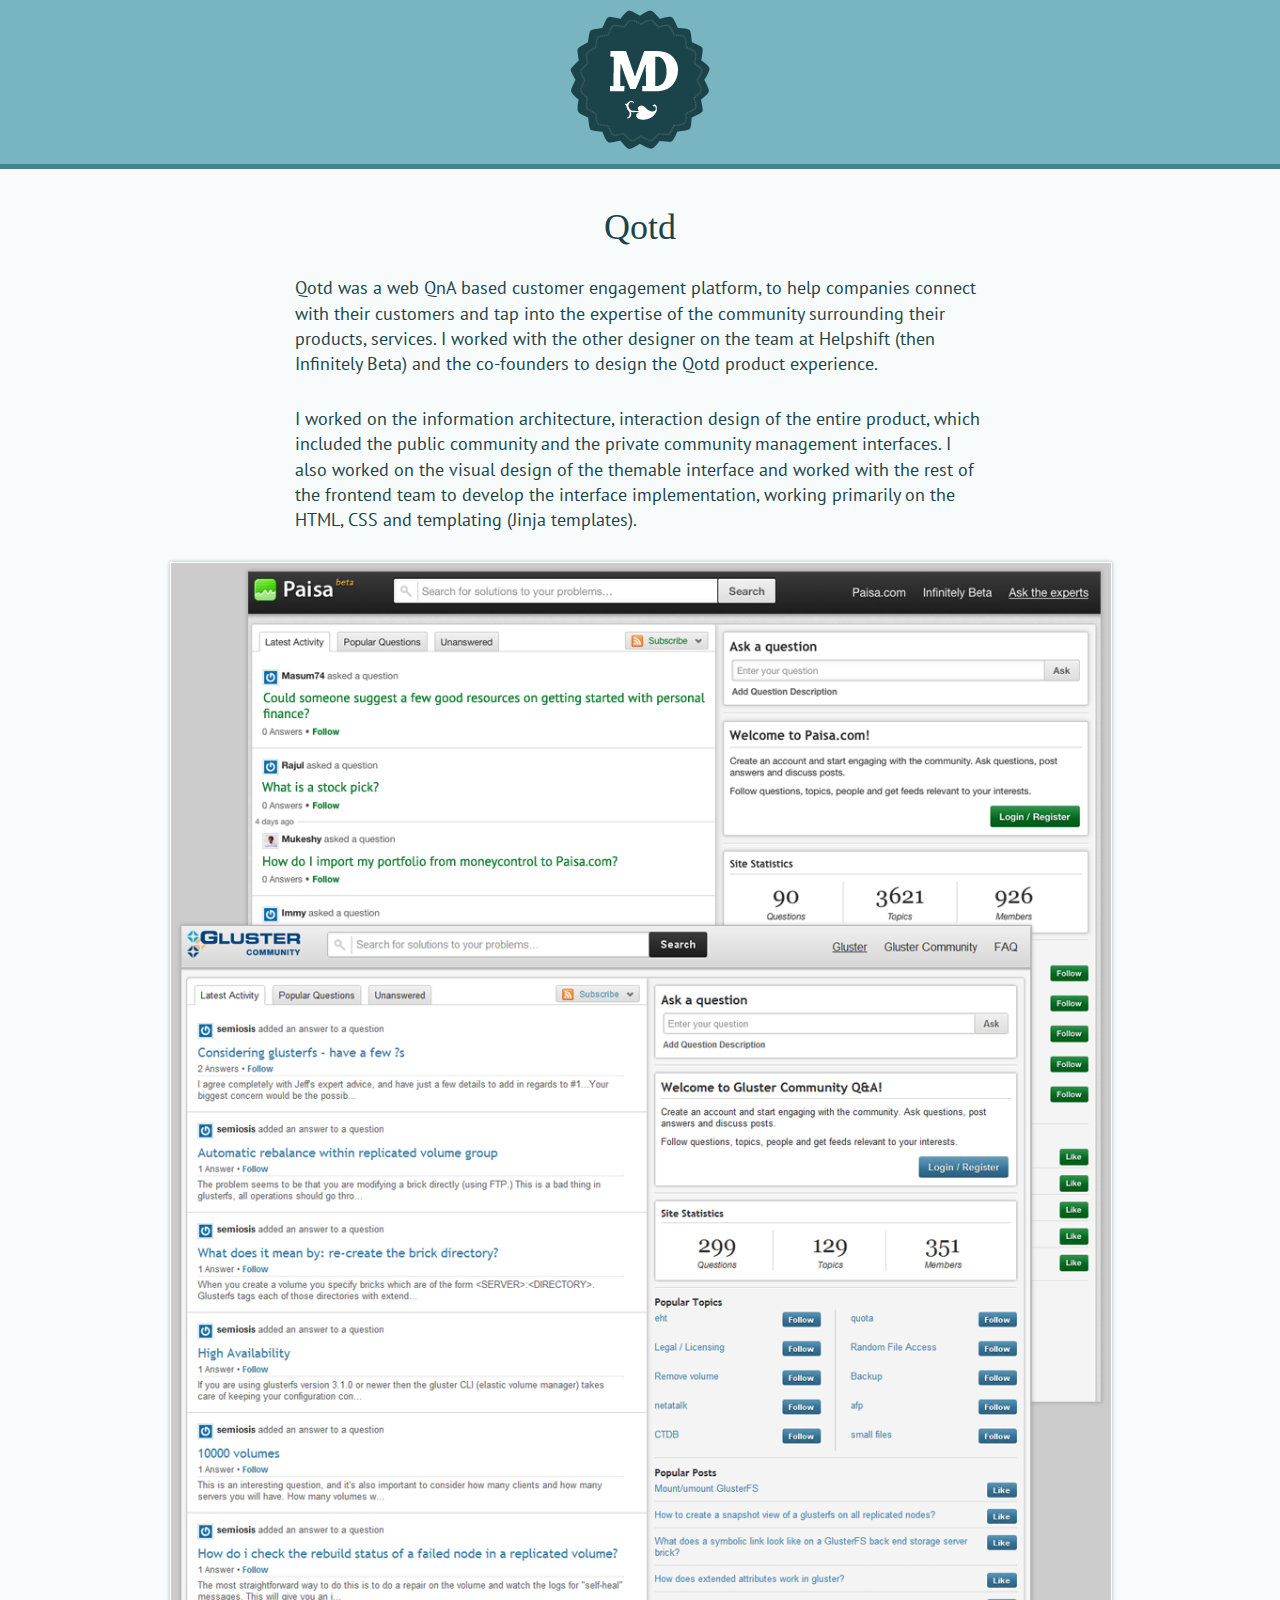
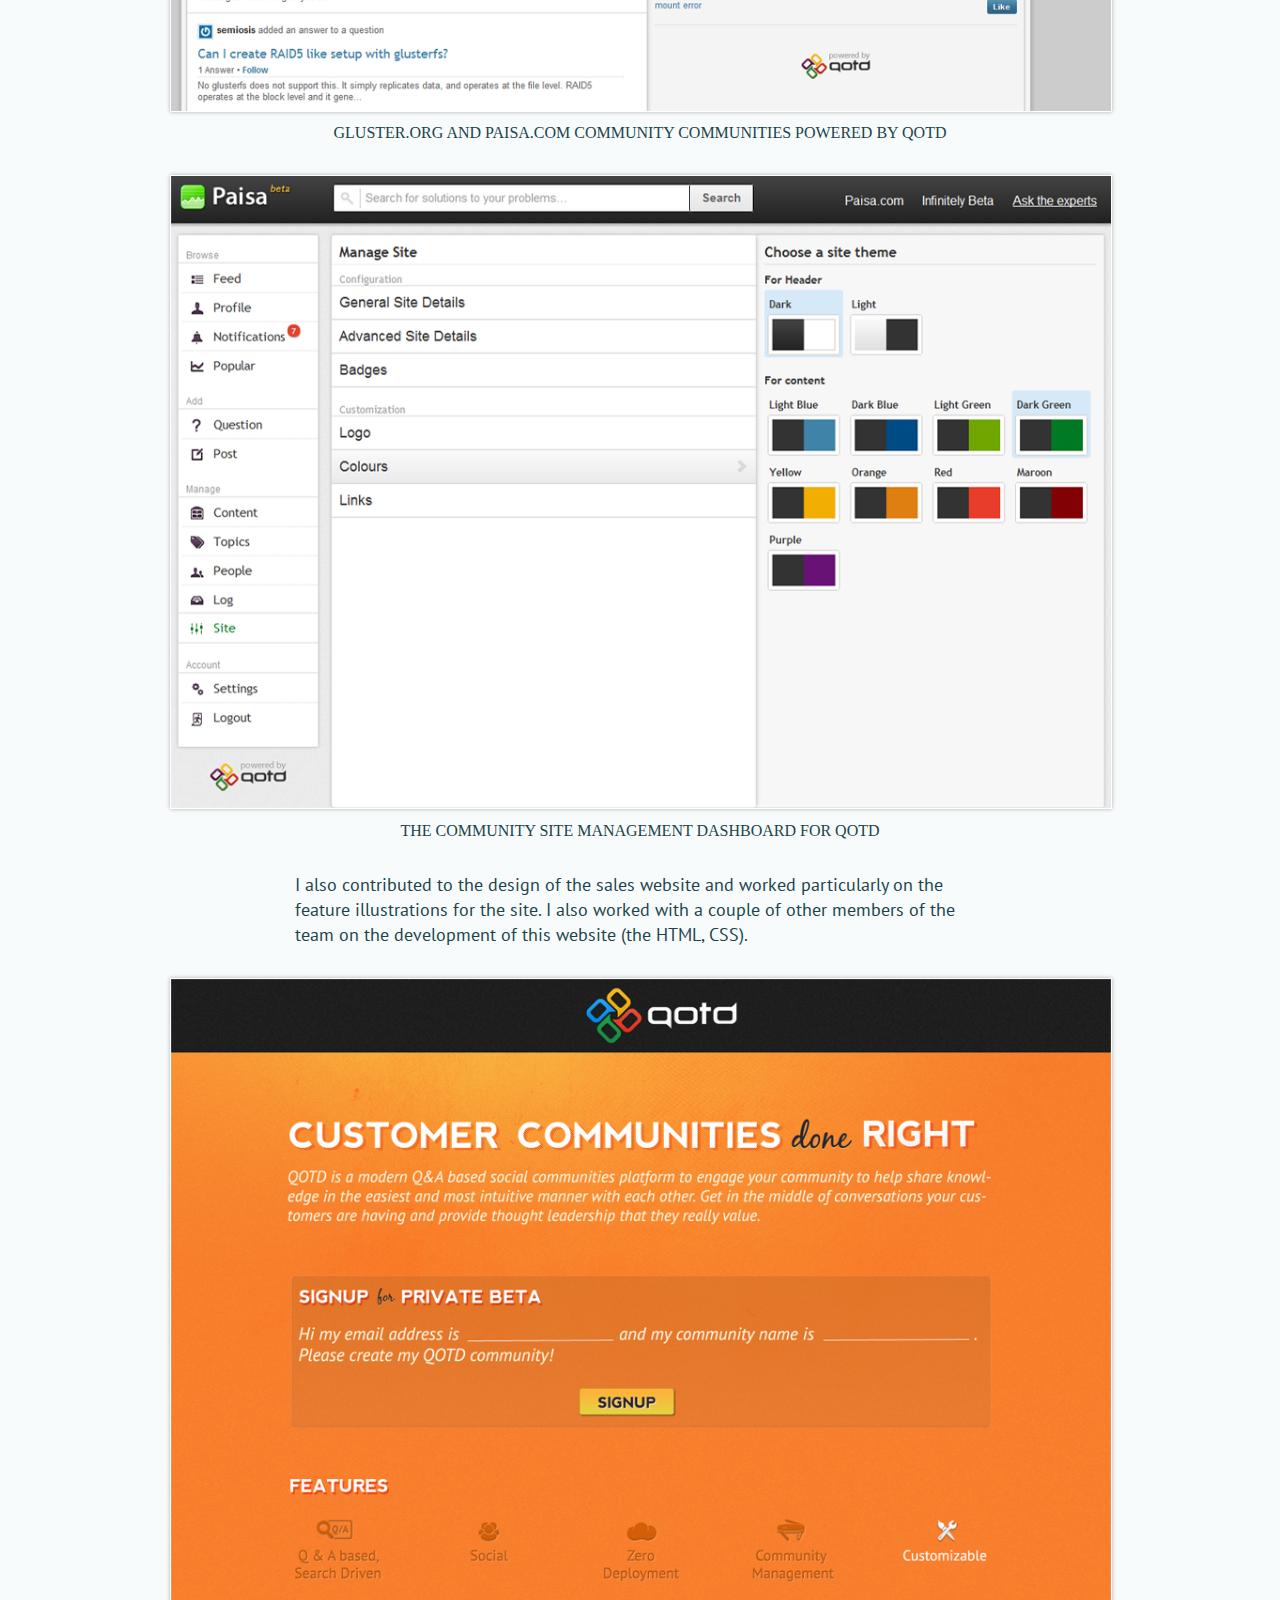
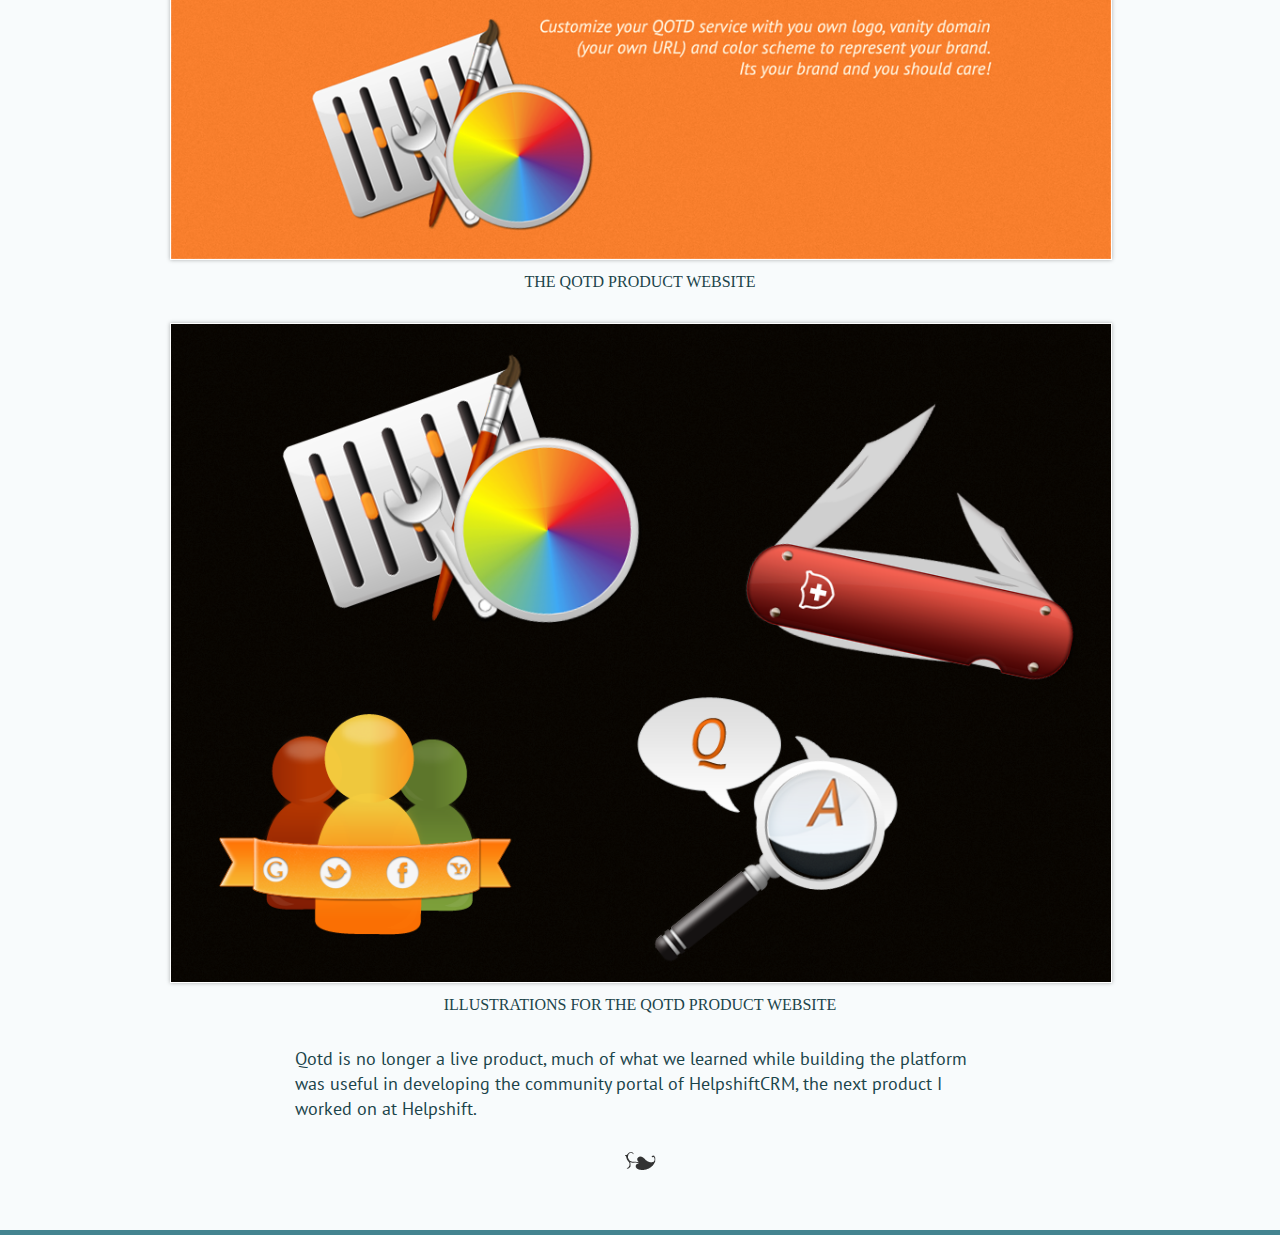
<file: qotd.html>
<!doctype html>
<html>
  <head>
    <title>Qotd</title>
    <link href="http://fnt.webink.com/wfs/webink.css/?project=21E90D0D-4D4F-46C2-AD4B-653933BFA4C6&fonts=6640262B-565C-DA91-65E8-EAB57CD97FB4:f=PT Sans,AE620316-2FD9-7C43-B5D3-04BFF058FDDF:f=ChaparralPro-Bold" rel="stylesheet" type="text/css"/>
    <link href='http://fonts.googleapis.com/css?family=PT+Sans' rel='stylesheet' type='text/css'>
    <link rel="stylesheet" media="screen,projection" href="css/screen.css">
    <!--[if lt IE 9]>
	<script src="js/html5shiv.js"></script>
    <![endif]-->
  </head>
  <body class="project-page">
    <header class="page-header">
      <a href="/" class="logo-wrapper">
	<img src="assets/images/logo.png" alt="MD Logo">
      </a>
    </header>
    <div class="page">
      <div class="page-content">
	<h2 class="content-header">Qotd</h2>
	<p>
	  Qotd was a web QnA based customer engagement platform, to help companies connect with their customers and tap into the expertise of the community surrounding their products, services. I worked with the other designer on the team at Helpshift (then Infinitely Beta) and the co-founders to design the Qotd product experience.
	</p>
	<p>
	  I worked on the information architecture, interaction design of the entire product, which included the public community and the private community management interfaces. I also worked on the visual design of the themable interface and worked with the rest of the frontend team to develop the interface implementation, working primarily on the HTML, CSS and templating (Jinja templates).
	</p>
	<figure>
	  <img src="assets/images/project-screens/qotd-sites-home.png" alt="Gluster.com and Paisa.com community communities powered by Qotd">
	  <figcaption>Gluster.org and Paisa.com community communities powered by Qotd</figcaption>
	</figure>
	<figure>
	  <img src="assets/images/project-screens/qotd-admin-dashboard.png" alt="The community site management dashboard for Qotd">
	  <figcaption>The community site management dashboard for Qotd</figcaption>
	</figure>
	<p>
	  I also contributed to the design of the sales website and worked particularly on the feature illustrations for the site. I also worked with a couple of other members of the team on the development of this website (the HTML, CSS). 
	</p>
	<figure>
	  <img src="assets/images/project-screens/qotd-sales.png" alt="The Qotd product website">
	  <figcaption>The Qotd product website</figcaption>
	</figure>
	<figure>
	  <img src="assets/images/project-screens/qotd-illustrations.png" alt="Illustrations for the Qotd product website">
	  <figcaption>Illustrations for the Qotd product website</figcaption>
	</figure>
	<p>
	Qotd is no longer a live product, much of what we learned while building the platform was useful in developing the community portal of HelpshiftCRM, the next product I worked on at Helpshift.  
	</p>
	<img src="assets/images/post-footer-icon.png" class="post-footer-icon">
      </div>
    </div>
    <footer class="page-footer">
    </footer>
  </body>
</html>
</file>
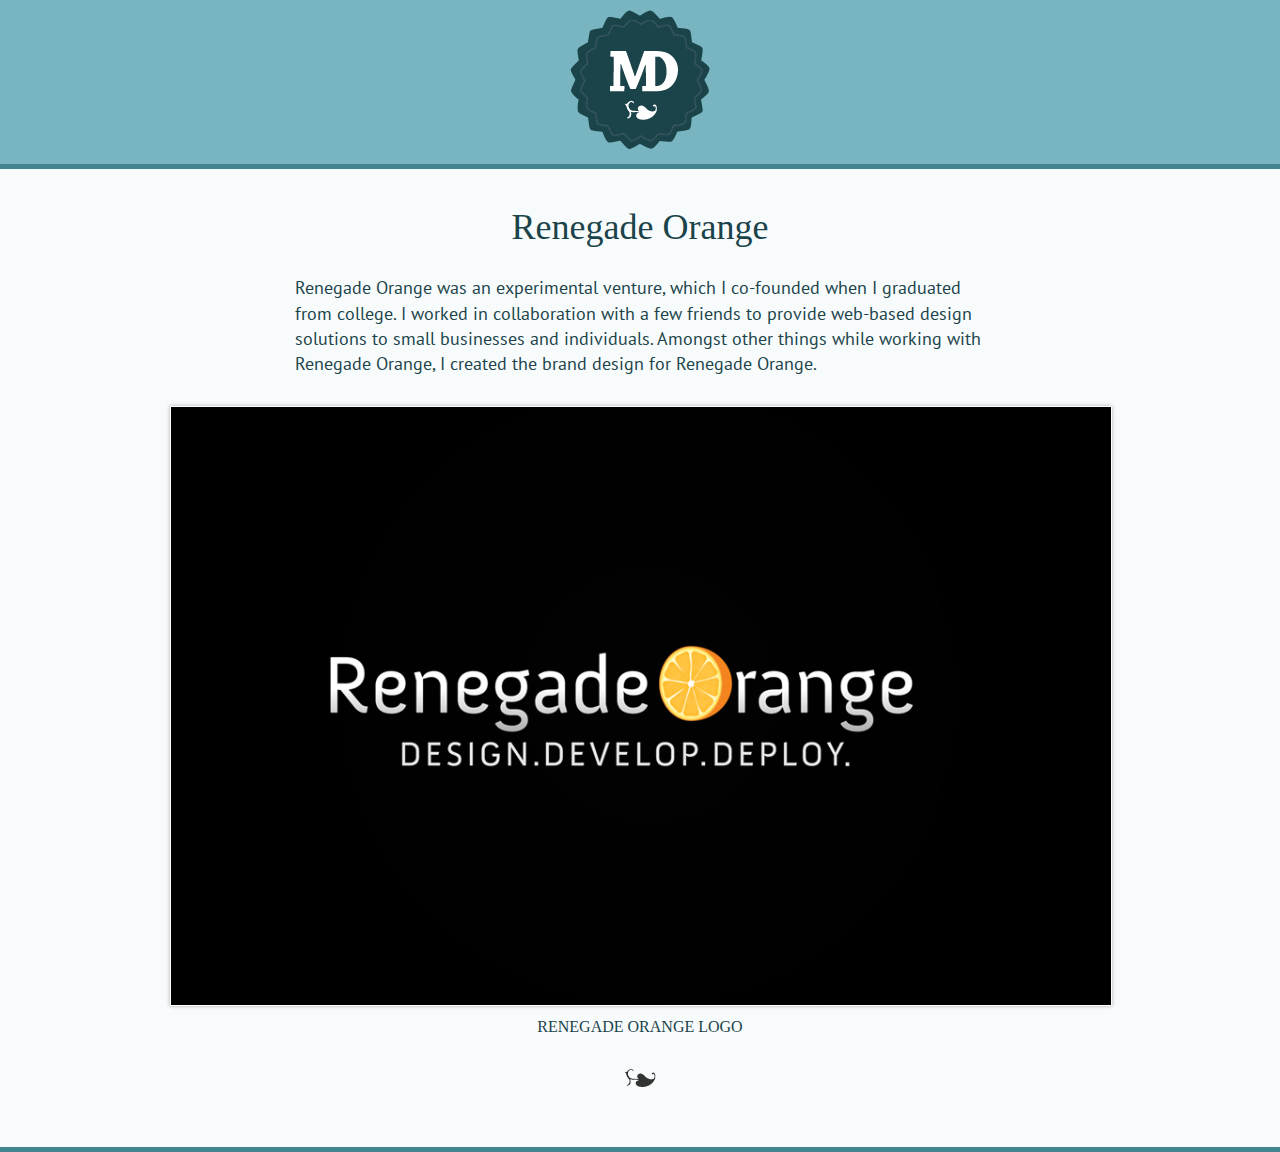
<file: renegade-orange.html>
<!doctype html>
<head>
  <title>Renegade Orange</title>
    <link href="http://fnt.webink.com/wfs/webink.css/?project=21E90D0D-4D4F-46C2-AD4B-653933BFA4C6&fonts=6640262B-565C-DA91-65E8-EAB57CD97FB4:f=PT Sans,AE620316-2FD9-7C43-B5D3-04BFF058FDDF:f=ChaparralPro-Bold" rel="stylesheet" type="text/css"/>
    <link href='http://fonts.googleapis.com/css?family=PT+Sans' rel='stylesheet' type='text/css'>
    <link rel="stylesheet" media="screen,projection" href="css/screen.css">
</head>
<body class="project-page">
  <header class="page-header">
    <a href="/" class="logo-wrapper">
      <img src="assets/images/logo.png" alt="MD Logo">
    </a>
  </header>
  <div class="page">
    <div class="page-content project-page">
      <h2 class="content-header">Renegade Orange</h2>
      <p>
	Renegade Orange was an experimental venture, which I co-founded when I graduated from college. I worked in collaboration with a few friends to provide web-based design solutions to small businesses and individuals. Amongst other things while working with Renegade Orange, I created the brand design for Renegade Orange.
      </p>
      <figure>
	<img src="assets/images/project-screens/renegadeorange-logo.png" alt="Renegade Orange logo">
	<figcaption>Renegade Orange logo</figcaption>
      </figure>
      <img src="assets/images/post-footer-icon.png" class="post-footer-icon">
    </div>
  </div>
  <footer class="page-footer">
  </footer>
</body>
</file>
<file: css/screen.css>
/* TABLE OF CONTENTS */
/*
IMPORTS
GENERAL VARIABLES
THEME VARIABLES
TYPOGRAPHY VARIABLES
BASIC ELEMENTS STYLES
LAYOUT AND THEME STYLES
HOME PAGE STYLES
PROJECT PAGE STYLES
*/
/* $$IMPORTS */
/* normalize.css v2.0.1 | MIT License | git.io/normalize */
/* ==========================================================================
   HTML5 display definitions
   ========================================================================== */
/**
 * Correct `block` display not defined in IE 8/9.
 */
article,
aside,
details,
figcaption,
figure,
footer,
header,
hgroup,
nav,
section,
summary {
  display: block;
}

/**
 * Correct `inline-block` display not defined in IE 8/9.
 */
audio,
canvas,
video {
  display: inline-block;
}

/**
 * Prevent modern browsers from displaying `audio` without controls.
 * Remove excess height in iOS 5 devices.
 */
audio:not([controls]) {
  display: none;
  height: 0;
}

/**
 * Address styling not present in IE 8/9.
 */
[hidden] {
  display: none;
}

/* ==========================================================================
   Base
   ========================================================================== */
/**
 * 1. Set default font family to sans-serif.
 * 2. Prevent iOS text size adjust after orientation change, without disabling
 *    user zoom.
 */
html {
  font-family: sans-serif;
  /* 1 */
  -webkit-text-size-adjust: 100%;
  /* 2 */
  -ms-text-size-adjust: 100%;
  /* 2 */
}

/**
 * Remove default margin.
 */
body {
  margin: 0;
}

/* ==========================================================================
   Links
   ========================================================================== */
/**
 * Address `outline` inconsistency between Chrome and other browsers.
 */
a:focus {
  outline: thin dotted;
}

/**
 * Improve readability when focused and also mouse hovered in all browsers.
 */
a:active,
a:hover {
  outline: 0;
}

/* ==========================================================================
   Typography
   ========================================================================== */
/**
 * Address variable `h1` font size within `section` and `article` contexts in
 * Firefox 4+, Safari 5, and Chrome.
 */
h1 {
  font-size: 2em;
}

/**
 * Address styling not present in IE 8/9, Safari 5, and Chrome.
 */
abbr[title] {
  border-bottom: 1px dotted;
}

/**
 * Address style set to `bolder` in Firefox 4+, Safari 5, and Chrome.
 */
b,
strong {
  font-weight: bold;
}

/**
 * Address styling not present in Safari 5 and Chrome.
 */
dfn {
  font-style: italic;
}

/**
 * Address styling not present in IE 8/9.
 */
mark {
  background: #ff0;
  color: #000;
}

/**
 * Correct font family set oddly in Safari 5 and Chrome.
 */
code,
kbd,
pre,
samp {
  font-family: monospace, serif;
  font-size: 1em;
}

/**
 * Improve readability of pre-formatted text in all browsers.
 */
pre {
  white-space: pre;
  white-space: pre-wrap;
  word-wrap: break-word;
}

/**
 * Set consistent quote types.
 */
q {
  quotes: "\201C" "\201D" "\2018" "\2019";
}

/**
 * Address inconsistent and variable font size in all browsers.
 */
small {
  font-size: 80%;
}

/**
 * Prevent `sub` and `sup` affecting `line-height` in all browsers.
 */
sub,
sup {
  font-size: 75%;
  line-height: 0;
  position: relative;
  vertical-align: baseline;
}

sup {
  top: -0.5em;
}

sub {
  bottom: -0.25em;
}

/* ==========================================================================
   Embedded content
   ========================================================================== */
/**
 * Remove border when inside `a` element in IE 8/9.
 */
img {
  border: 0;
}

/**
 * Correct overflow displayed oddly in IE 9.
 */
svg:not(:root) {
  overflow: hidden;
}

/* ==========================================================================
   Figures
   ========================================================================== */
/**
 * Address margin not present in IE 8/9 and Safari 5.
 */
figure {
  margin: 0;
}

/* ==========================================================================
   Forms
   ========================================================================== */
/**
 * Define consistent border, margin, and padding.
 */
fieldset {
  border: 1px solid silver;
  margin: 0 2px;
  padding: 0.35em 0.625em 0.75em;
}

/**
 * 1. Correct `color` not being inherited in IE 8/9.
 * 2. Remove padding so people aren't caught out if they zero out fieldsets.
 */
legend {
  border: 0;
  /* 1 */
  padding: 0;
  /* 2 */
}

/**
 * 1. Correct font family not being inherited in all browsers.
 * 2. Correct font size not being inherited in all browsers.
 * 3. Address margins set differently in Firefox 4+, Safari 5, and Chrome.
 */
button,
input,
select,
textarea {
  font-family: inherit;
  /* 1 */
  font-size: 100%;
  /* 2 */
  margin: 0;
  /* 3 */
}

/**
 * Address Firefox 4+ setting `line-height` on `input` using `!important` in
 * the UA stylesheet.
 */
button,
input {
  line-height: normal;
}

/**
 * 1. Avoid the WebKit bug in Android 4.0.* where (2) destroys native `audio`
 *    and `video` controls.
 * 2. Correct inability to style clickable `input` types in iOS.
 * 3. Improve usability and consistency of cursor style between image-type
 *    `input` and others.
 */
button,
html input[type="button"],
input[type="reset"],
input[type="submit"] {
  -webkit-appearance: button;
  /* 2 */
  cursor: pointer;
  /* 3 */
}

/**
 * Re-set default cursor for disabled elements.
 */
button[disabled],
html input[disabled] {
  cursor: default;
}

/**
 * 1. Address box sizing set to `content-box` in IE 8/9.
 * 2. Remove excess padding in IE 8/9.
 */
input[type="checkbox"],
input[type="radio"] {
  box-sizing: border-box;
  /* 1 */
  padding: 0;
  /* 2 */
}

/**
 * 1. Address `appearance` set to `searchfield` in Safari 5 and Chrome.
 * 2. Address `box-sizing` set to `border-box` in Safari 5 and Chrome
 *    (include `-moz` to future-proof).
 */
input[type="search"] {
  -webkit-appearance: textfield;
  /* 1 */
  -moz-box-sizing: content-box;
  -webkit-box-sizing: content-box;
  /* 2 */
  box-sizing: content-box;
}

/**
 * Remove inner padding and search cancel button in Safari 5 and Chrome
 * on OS X.
 */
input[type="search"]::-webkit-search-cancel-button,
input[type="search"]::-webkit-search-decoration {
  -webkit-appearance: none;
}

/**
 * Remove inner padding and border in Firefox 4+.
 */
button::-moz-focus-inner,
input::-moz-focus-inner {
  border: 0;
  padding: 0;
}

/**
 * 1. Remove default vertical scrollbar in IE 8/9.
 * 2. Improve readability and alignment in all browsers.
 */
textarea {
  overflow: auto;
  /* 1 */
  vertical-align: top;
  /* 2 */
}

/* ==========================================================================
   Tables
   ========================================================================== */
/**
 * Remove most spacing between table cells.
 */
table {
  border-collapse: collapse;
  border-spacing: 0;
}

/* MIXINS */
/* $$GENERAL VARIABLES */
/* $$THEME VARIABLES */
/* $$TYPOGRAPHY VARIABLES*/
/* $$BASIC ELEMENTS STYLES */
html {
  font-size: 62.5%;
}

body {
  font-size: 16px;
  font-size: 1.6rem;
  font-family: "PT Sans", sans-serif;
  line-height: 1.4;
  text-rendering: optimizeLegibility;
  color: #1b444a;
  background-color: #f8fbfc;
}

h1, h2, h3, h4, h5, h6 {
  font-family: "ChaparralPro-Bold", serif;
  font-weight: normal;
  line-height: 1;
  text-rendering: optimizeLegibility;
  margin: 5px 0;
}

h1 {
  font-size: 48px;
  font-size: 4.8rem;
}

h2 {
  font-size: 36px;
  font-size: 3.6rem;
}

h3 {
  font-size: 28px;
  font-size: 2.8rem;
}

h4 {
  font-size: 24px;
  font-size: 2.4rem;
}

h5 {
  font-size: 20px;
  font-size: 2rem;
}

h6 {
  font-size: 18px;
  font-size: 1.8rem;
}

p {
  font-size: 18px;
  font-size: 1.8rem;
  margin: 30px 0;
}

a {
  color: #448490;
  text-decoration: none;
}
a:visited {
  color: #79b5c0;
}
a:hover, a:active {
  border-bottom: 1px dotted #448490;
}

figure {
  margin-bottom: 30px;
}
figure img {
  -webkit-box-shadow: rgba(0, 0, 0, 0.3) 0 0 4px;
  -moz-box-shadow: rgba(0, 0, 0, 0.3) 0 0 4px;
  box-shadow: rgba(0, 0, 0, 0.3) 0 0 4px;
  border: 1px solid white;
}

figcaption {
  font-family: "ChaparralPro-Bold", serif;
  text-align: center;
  text-transform: uppercase;
  padding: 5px 10px 0;
}

/* $$LAYOUT & THEME STYLES */
.page-header {
  background: #79b5c0;
  padding: 10px;
  border-bottom: 5px solid #448490;
}
.page-header .name, .page-header .title {
  text-shadow: rgba(0, 0, 0, 0.1) 1px 1px 1px;
  text-align: center;
  color: white;
}
.page-header .logo-wrapper {
  text-align: center;
  margin: 10px 0;
  display: block;
}
.page-header .logo-wrapper:hover {
  border-bottom: none;
}
.page-header .name {
  margin-bottom: 0;
}
.page-header .title {
  text-transform: uppercase;
  margin-top: 0;
}

.page {
  width: 980px;
  margin: 0 auto;
}

.page-content {
  margin: 40px 20px;
}

.narrow-content, .bio, .project-page .content-header, .project-page p {
  width: 690px;
  margin-left: auto;
  margin-right: auto;
}

.page-footer {
  text-align: center;
  padding: 10px;
  border-bottom: 5px solid #448490;
}
.page-footer p {
  font-size: 18px;
  font-size: 1.8rem;
}

/* $$HOME PAGE STYLES */
.bio {
  font-size: 22px;
  font-size: 2.2rem;
  margin: 0 auto 60px;
}

.project-list {
  zoom: 1;
  list-style-type: none;
  padding: 0;
  margin: 0;
}
.project-list:before, .project-list:after {
  content: "";
  display: table;
}
.project-list:after {
  clear: both;
}
.project-list li {
  margin: 0 20px 60px 0;
  float: left;
}
.project-list li img {
  background-color: #000;
  width: 300px;
}
.project-list li a {
  text-decoration: none;
  color: #1b444a;
}
.project-list li a:hover, .project-list li a:active {
  color: #448490;
  border-bottom: none;
}
.project-list .project-title {
  text-transform: uppercase;
  text-align: center;
}
.project-list li:nth-child(3) {
  margin-right: 0;
}

/* $$PROJECT PAGE STYLES */
.project-page .logo-wrapper {
  margin: 0;
}
.project-page .content-header {
  text-align: center;
}
.project-page img {
  max-width: 100%;
}

.post-footer-icon {
  margin: 0 auto;
  display: block;
}
</file>
